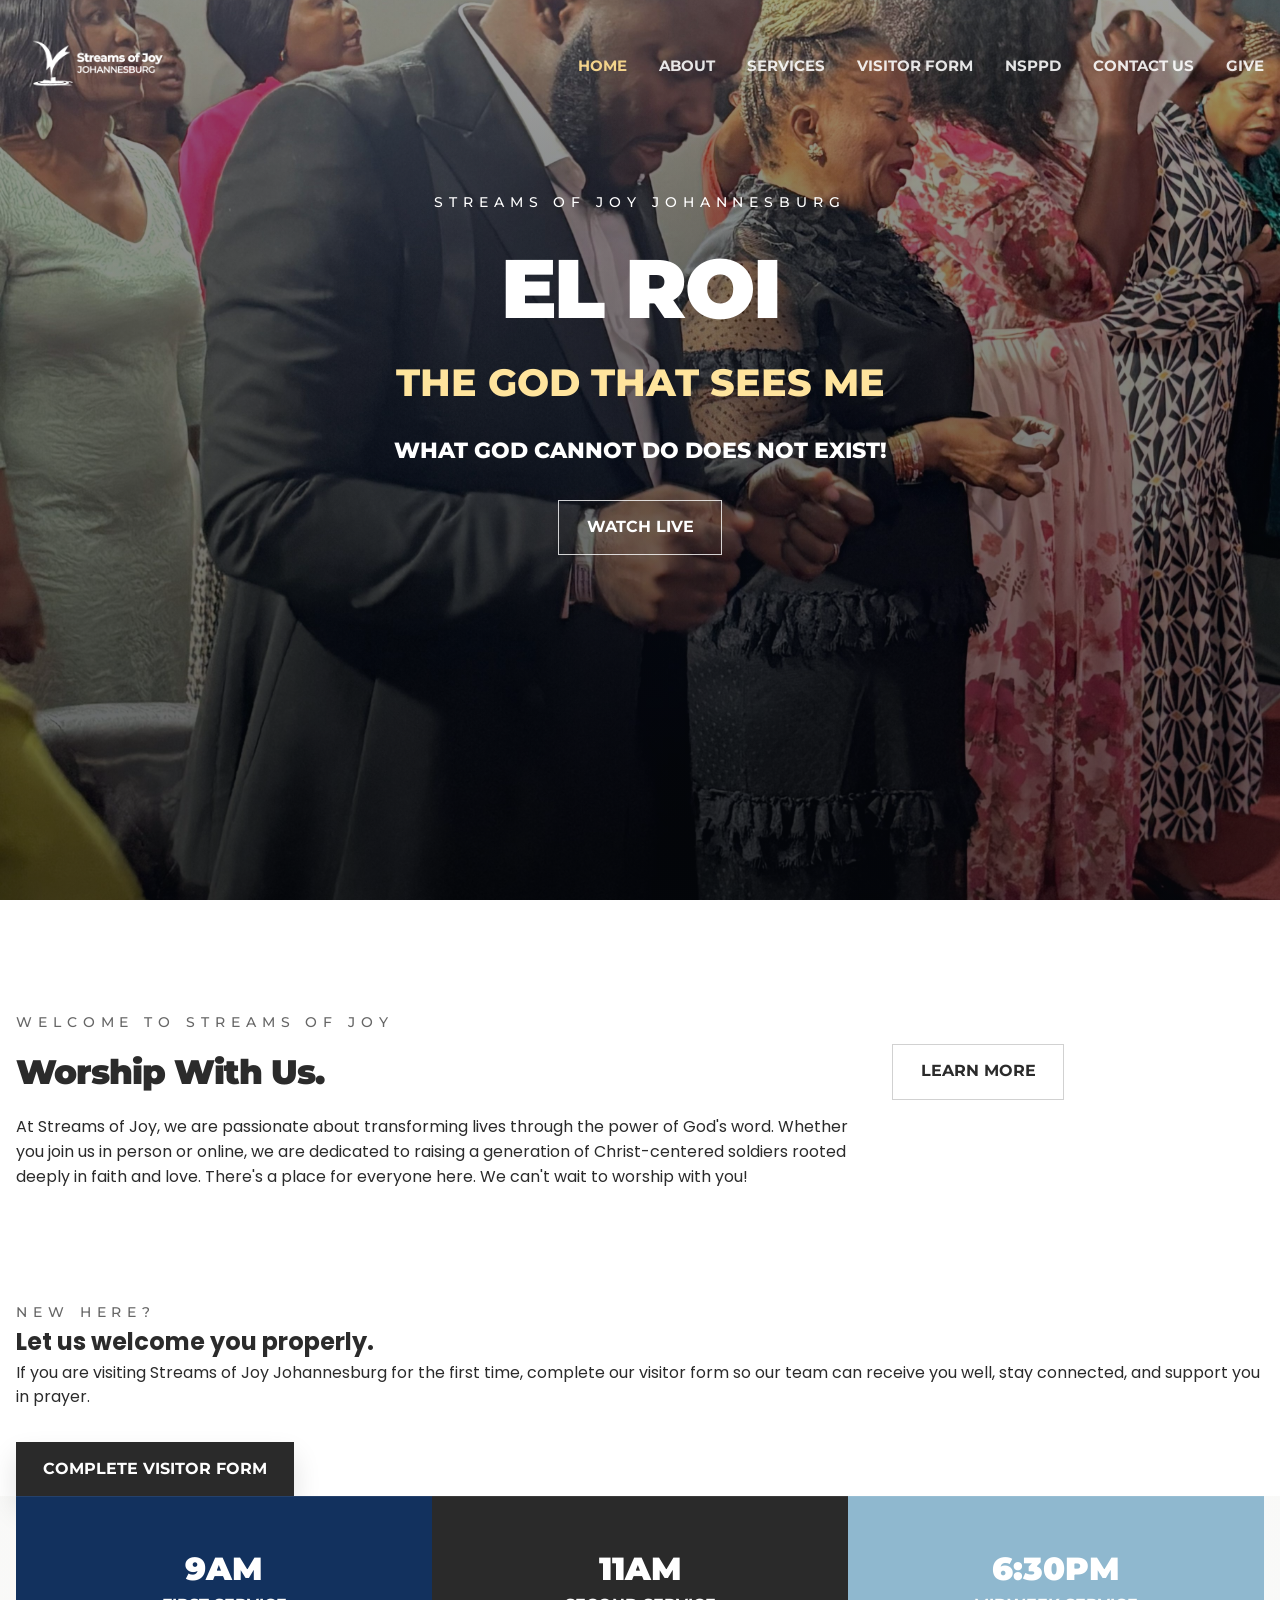
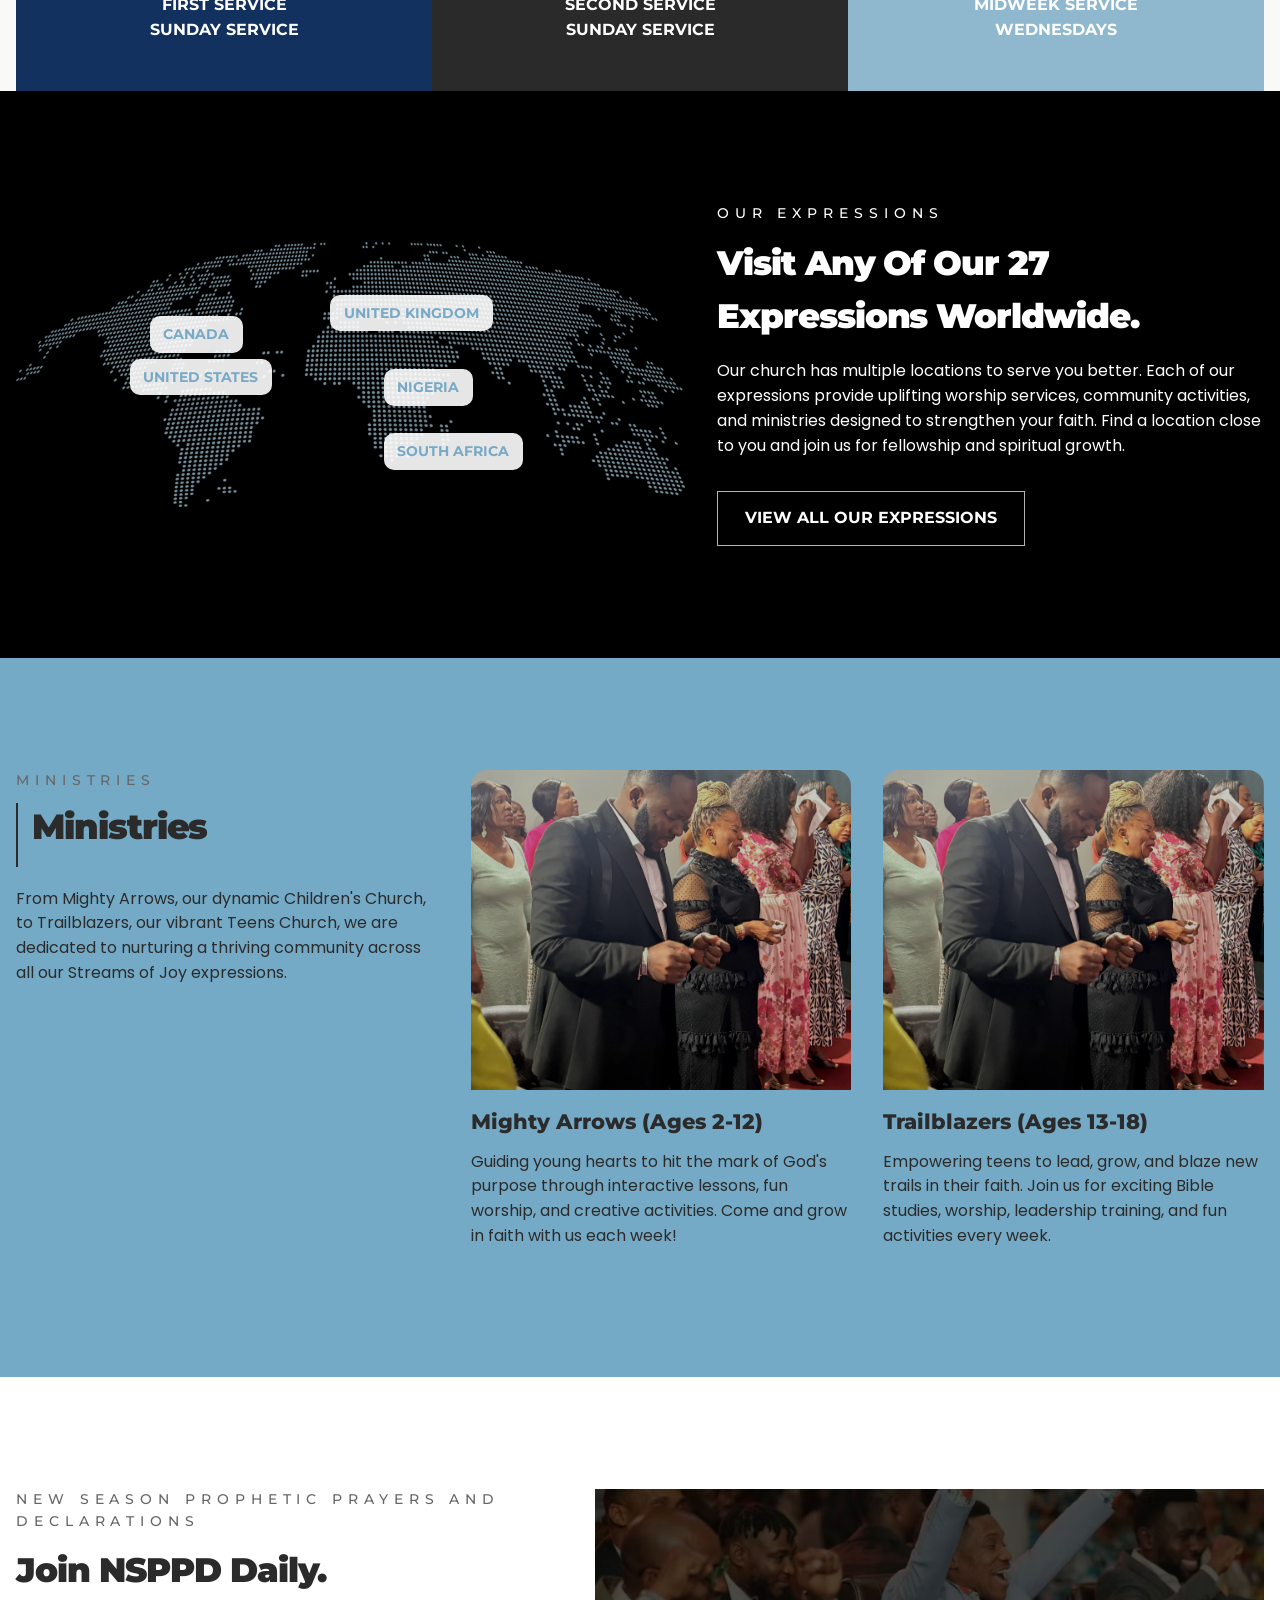
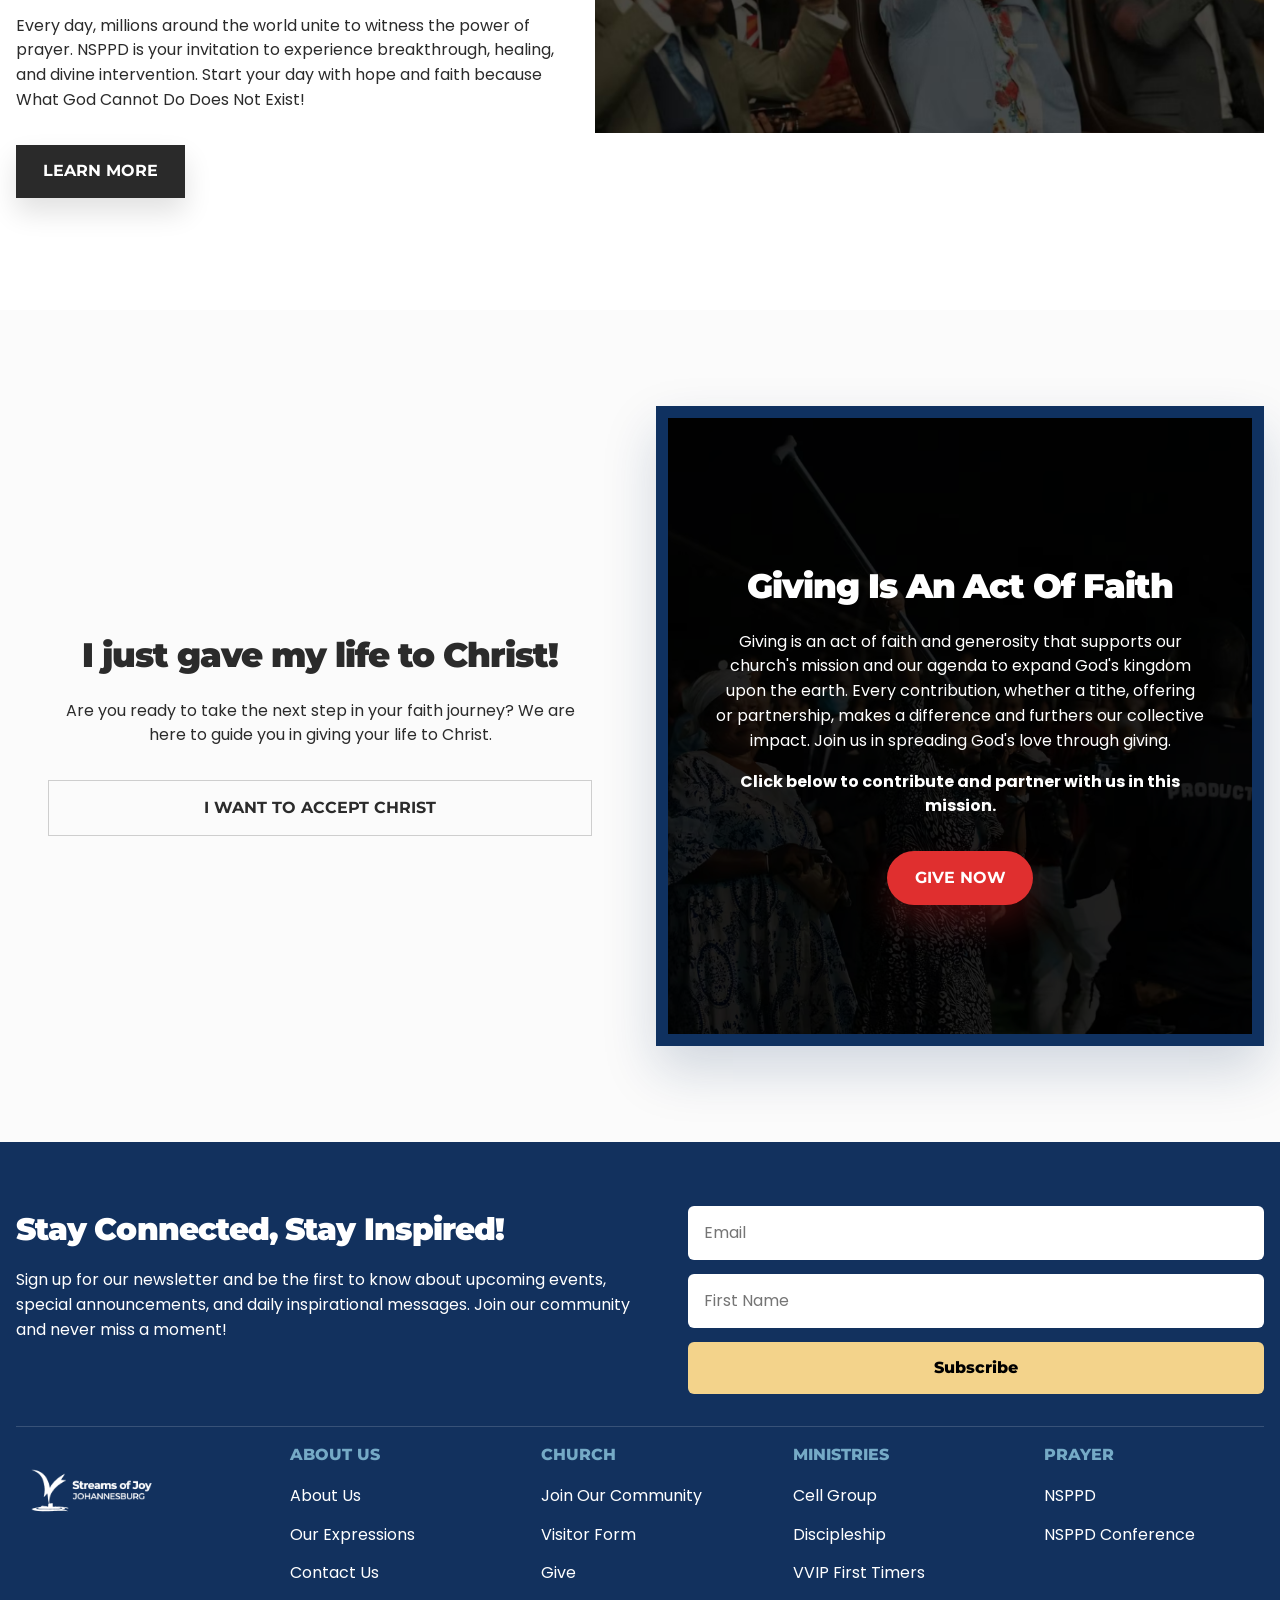
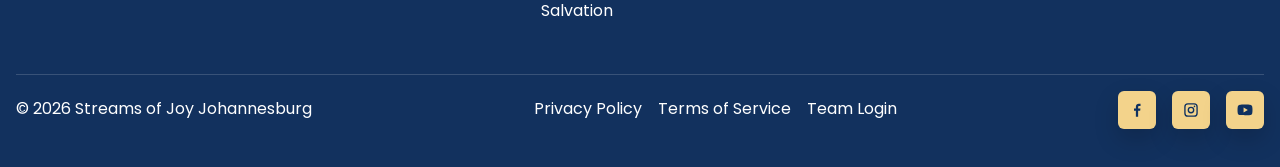
<file: index.html>
<!DOCTYPE html>
<html lang="en">
<head>
  <meta charset="UTF-8">
  <meta name="viewport" content="width=device-width, initial-scale=1.0">
  <title>Streams of Joy Johannesburg | Home</title>
  <link rel="preconnect" href="https://fonts.googleapis.com">
  <link rel="preconnect" href="https://fonts.gstatic.com" crossorigin>
  <link href="https://fonts.googleapis.com/css2?family=Montserrat:wght@400;500;600;700;800;900&family=Poppins:wght@400;500;600;700&display=swap" rel="stylesheet">
  <link rel="stylesheet" href="styles/styles.css">
  <link rel="stylesheet" href="assets/brand/brand-loader.css">
  <script src="assets/brand/brand-loader.js" defer></script>
</head>
<body>
  <header class="site-header">
    <div class="header-inner">
      <a class="brand" href="index.html"><img src="images/SOJJ-Monochrome-Logo-White.png" alt="Streams of Joy Johannesburg logo"></a>
      <button class="menu-toggle" type="button" aria-expanded="false" aria-controls="site-nav"><span></span><span></span><span></span><span class="sr-only">Toggle navigation</span></button>
      <nav class="site-nav" id="site-nav">
        <a class="active" href="index.html">Home</a>
        <a href="about.html">About</a>
        <a href="services.html">Services</a>
        <a href="https://care.streamsofjoyjohannesburg.org/intake">Visitor Form</a>
        <a href="https://streamsofjoy.org/nsppd/" target="_blank" rel="noreferrer">NSPPD</a>
        <a href="contact.html">Contact Us</a>
        <a href="give.html">Give</a>
      </nav>
    </div>
  </header>

  <main>
    <section class="home-hero">
      <div class="hero-shade"></div>
      <div class="home-hero-content">
        <p class="hero-mini">Streams of Joy Johannesburg</p>
        <h1>EL ROI</h1>
        <h2>The God That Sees Me</h2>
        <p class="hero-statement">What God cannot do does not exist!</p>
        <a class="outline-button" href="https://www.youtube.com/@streamsofjoyjohannesburg" target="_blank" rel="noreferrer">Watch Live</a>
      </div>
    </section>

    <section class="white-section">
      <div class="container worship-row">
        <div class="worship-copy">
          <p class="section-kicker dark-kicker">Welcome to Streams of Joy</p>
          <h2>Worship With Us.</h2>
          <p>At Streams of Joy, we are passionate about transforming lives through the power of God's word. Whether you join us in person or online, we are dedicated to raising a generation of Christ-centered soldiers rooted deeply in faith and love. There's a place for everyone here. We can't wait to worship with you!</p>
        </div>
        <div class="worship-action">
          <a class="line-button dark-line-button" href="about.html">Learn More</a>
        </div>
      </div>
    </section>

    <section class="white-section first-timer-banner-section">
      <div class="container first-timer-banner">
        <div>
          <p class="section-kicker dark-kicker">New Here?</p>
          <h2>Let us welcome you properly.</h2>
          <p>If you are visiting Streams of Joy Johannesburg for the first time, complete our visitor form so our team can receive you well, stay connected, and support you in prayer.</p>
        </div>
        <div class="first-timer-banner-action">
          <a class="solid-dark-button" href="https://care.streamsofjoyjohannesburg.org/intake">Complete Visitor Form</a>
        </div>
      </div>
    </section>

    <section class="services-strip" id="services">
      <div class="container service-boxes">
        <article class="service-box service-box-dark"><h3>9AM</h3><p>First Service</p><span>Sunday Service</span></article>
        <article class="service-box service-box-mid"><h3>11AM</h3><p>Second Service</p><span>Sunday Service</span></article>
        <article class="service-box service-box-light"><h3>6:30PM</h3><p>Midweek Service</p><span>Wednesdays</span></article>
      </div>
    </section>

    <section class="expressions-section">
      <div class="container expressions-grid">
        <div class="expressions-map">
          <img src="images/world-map-1024x407.png" alt="World map">
          <a class="map-pill map-pill-canada" href="https://streamsofjoy.org/our-expressions/" target="_blank" rel="noreferrer">Canada</a>
          <a class="map-pill map-pill-usa" href="https://streamsofjoy.org/our-expressions/" target="_blank" rel="noreferrer">United States</a>
          <a class="map-pill map-pill-uk" href="https://streamsofjoy.org/our-expressions/" target="_blank" rel="noreferrer">United Kingdom</a>
          <a class="map-pill map-pill-nigeria" href="https://streamsofjoy.org/our-expressions/" target="_blank" rel="noreferrer">Nigeria</a>
          <a class="map-pill map-pill-sa" href="https://streamsofjoy.org/our-expressions/" target="_blank" rel="noreferrer">South Africa</a>
        </div>
        <div class="expressions-copy">
          <p class="section-kicker">Our Expressions</p>
          <h2>Visit Any Of Our 27 Expressions Worldwide.</h2>
          <p>Our church has multiple locations to serve you better. Each of our expressions provide uplifting worship services, community activities, and ministries designed to strengthen your faith. Find a location close to you and join us for fellowship and spiritual growth.</p>
          <a class="line-button" href="https://streamsofjoy.org/our-expressions/" target="_blank" rel="noreferrer">View All Our Expressions</a>
        </div>
      </div>
    </section>

    <section class="ministries-home">
      <div class="container ministries-home-grid">
        <div class="ministries-intro">
          <p class="section-kicker dark-kicker">Ministries</p>
          <h2>Ministries</h2>
          <p>From Mighty Arrows, our dynamic Children's Church, to Trailblazers, our vibrant Teens Church, we are dedicated to nurturing a thriving community across all our Streams of Joy expressions.</p>
        </div>
        <article class="ministry-tile"><div class="ministry-photo ministry-photo-one"></div><h3>Mighty Arrows (Ages 2-12)</h3><p>Guiding young hearts to hit the mark of God's purpose through interactive lessons, fun worship, and creative activities. Come and grow in faith with us each week!</p></article>
        <article class="ministry-tile"><div class="ministry-photo ministry-photo-two"></div><h3>Trailblazers (Ages 13-18)</h3><p>Empowering teens to lead, grow, and blaze new trails in their faith. Join us for exciting Bible studies, worship, leadership training, and fun activities every week.</p></article>
      </div>
    </section>

    <section class="white-section">
      <div class="container nsppd-grid">
        <div class="nsppd-copy">
          <p class="section-kicker dark-kicker">New Season Prophetic Prayers and Declarations</p>
          <h2>Join NSPPD Daily.</h2>
          <p>Every day, millions around the world unite to witness the power of prayer. NSPPD is your invitation to experience breakthrough, healing, and divine intervention. Start your day with hope and faith because What God Cannot Do Does Not Exist!</p>
          <a class="solid-dark-button" href="https://streamsofjoy.org/nsppd/" target="_blank" rel="noreferrer">Learn More</a>
        </div>
        <div class="nsppd-visual"><img src="images/psj.png" alt="NSPPD visual"></div>
      </div>
    </section>

    <section class="dual-callout-section">
      <div class="container dual-callout-grid">
        <article class="dual-callout-left"><h2>I just gave my life to Christ!</h2><p>Are you ready to take the next step in your faith journey? We are here to guide you in giving your life to Christ.</p><a class="outline-button dark-outline-button" href="salvation.html">I Want To Accept Christ</a></article>
        <article class="dual-callout-right" id="give"><div class="dual-callout-overlay"></div><div class="dual-callout-content"><h2>Giving Is An Act Of Faith</h2><p>Giving is an act of faith and generosity that supports our church's mission and our agenda to expand God's kingdom upon the earth. Every contribution, whether a tithe, offering or partnership, makes a difference and furthers our collective impact. Join us in spreading God's love through giving.</p><p class="bold-line">Click below to contribute and partner with us in this mission.</p><a class="give-button" href="give.html">Give Now</a></div></article>
      </div>
    </section>
  </main>

  <footer class="site-footer">
    <div class="container footer-top">
      <div class="footer-copy">
        <h2>Stay Connected, Stay Inspired!</h2>
        <p>Sign up for our newsletter and be the first to know about upcoming events, special announcements, and daily inspirational messages. Join our community and never miss a moment!</p>
      </div>
      <form class="footer-form" action="https://formsubmit.co/sojjforms@yahoo.com" method="POST">
        <input type="hidden" name="_subject" value="SOJJ Newsletter Subscription">
        <input type="hidden" name="_captcha" value="false">
        <input type="email" name="email" placeholder="Email" required>
        <input type="text" name="first_name" placeholder="First Name" required>
        <button type="submit">Subscribe</button>
      </form>
    </div>
    <div class="container footer-divider"></div>
    <div class="container footer-columns">
      <div class="footer-column">
        <div class="footer-brand-row">
          <img src="images/SOJJ-Monochrome-Logo-White.png" alt="Streams of Joy Johannesburg logo" data-admin-trigger>
        </div>
      </div>
      <div class="footer-column">
        <h3>About Us</h3>
        <a href="about.html">About Us</a>
        <a href="https://streamsofjoy.org/our-expressions/" target="_blank" rel="noreferrer">Our Expressions</a>
        <a href="contact.html">Contact Us</a>
      </div>
      <div class="footer-column">
        <h3>Church</h3>
        <a href="join-community.html">Join Our Community</a>
        <a href="https://care.streamsofjoyjohannesburg.org/intake">Visitor Form</a>
        <a href="give.html">Give</a>
        <a href="salvation.html">Salvation</a>
      </div>
      <div class="footer-column">
        <h3>Ministries</h3>
        <a href="join-community.html#cell-group">Cell Group</a>
        <a href="join-community.html#discipleship">Discipleship</a>
        <a href="join-community.html#vvip">VVIP First Timers</a>
      </div>
      <div class="footer-column">
        <h3>Prayer</h3>
        <a href="https://streamsofjoy.org/nsppd/" target="_blank" rel="noreferrer">NSPPD</a>
        <a href="https://streamsofjoy.org/nsppd-prayer-conference/" target="_blank" rel="noreferrer">NSPPD Conference</a>
      </div>
    </div>
    <div class="container footer-bottom">
      <p>&copy; <span id="year"></span> Streams of Joy Johannesburg</p>
      <div class="footer-meta-links">
        <a href="privacy-policy.html">Privacy Policy</a>
        <a href="terms-of-service.html">Terms of Service</a>
        <a href="https://care.streamsofjoyjohannesburg.org/login">Team Login</a>
      </div>
      <div class="footer-socials">
        <a class="footer-social-icon" href="https://www.facebook.com/Streamsofjoyjohannesburg/" target="_blank" rel="noreferrer" aria-label="Facebook"><svg viewBox="0 0 24 24" aria-hidden="true"><path d="M13.5 21v-8h2.7l.4-3h-3.1V8.1c0-.9.3-1.6 1.7-1.6h1.5V3.8c-.3 0-1.2-.1-2.3-.1-2.3 0-3.9 1.4-3.9 4v2.3H8v3h2.5v8h3Z"/></svg></a>
        <a class="footer-social-icon" href="https://instagram.com/streamsofjoyjohannesburg/" target="_blank" rel="noreferrer" aria-label="Instagram"><svg viewBox="0 0 24 24" aria-hidden="true"><path d="M7.8 3h8.4A4.8 4.8 0 0 1 21 7.8v8.4a4.8 4.8 0 0 1-4.8 4.8H7.8A4.8 4.8 0 0 1 3 16.2V7.8A4.8 4.8 0 0 1 7.8 3Zm0 1.8A3 3 0 0 0 4.8 7.8v8.4a3 3 0 0 0 3 3h8.4a3 3 0 0 0 3-3V7.8a3 3 0 0 0-3-3H7.8Zm8.85 1.35a1.05 1.05 0 1 1 0 2.1 1.05 1.05 0 0 1 0-2.1ZM12 7.5A4.5 4.5 0 1 1 7.5 12 4.5 4.5 0 0 1 12 7.5Zm0 1.8A2.7 2.7 0 1 0 14.7 12 2.7 2.7 0 0 0 12 9.3Z"/></svg></a>
        <a class="footer-social-icon" href="https://www.youtube.com/@streamsofjoyjohannesburg" target="_blank" rel="noreferrer" aria-label="YouTube"><svg viewBox="0 0 24 24" aria-hidden="true"><path d="M21.6 7.2a2.8 2.8 0 0 0-2-2C17.8 4.7 12 4.7 12 4.7s-5.8 0-7.6.5a2.8 2.8 0 0 0-2 2A29.3 29.3 0 0 0 2 12a29.3 29.3 0 0 0 .4 4.8 2.8 2.8 0 0 0 2 2c1.8.5 7.6.5 7.6.5s5.8 0 7.6-.5a2.8 2.8 0 0 0 2-2A29.3 29.3 0 0 0 22 12a29.3 29.3 0 0 0-.4-4.8ZM10.1 15.3V8.7l5.7 3.3-5.7 3.3Z"/></svg></a>
      </div>
    </div>
  </footer>

  <script src="script.js"></script>
</body>
</html>
</file>
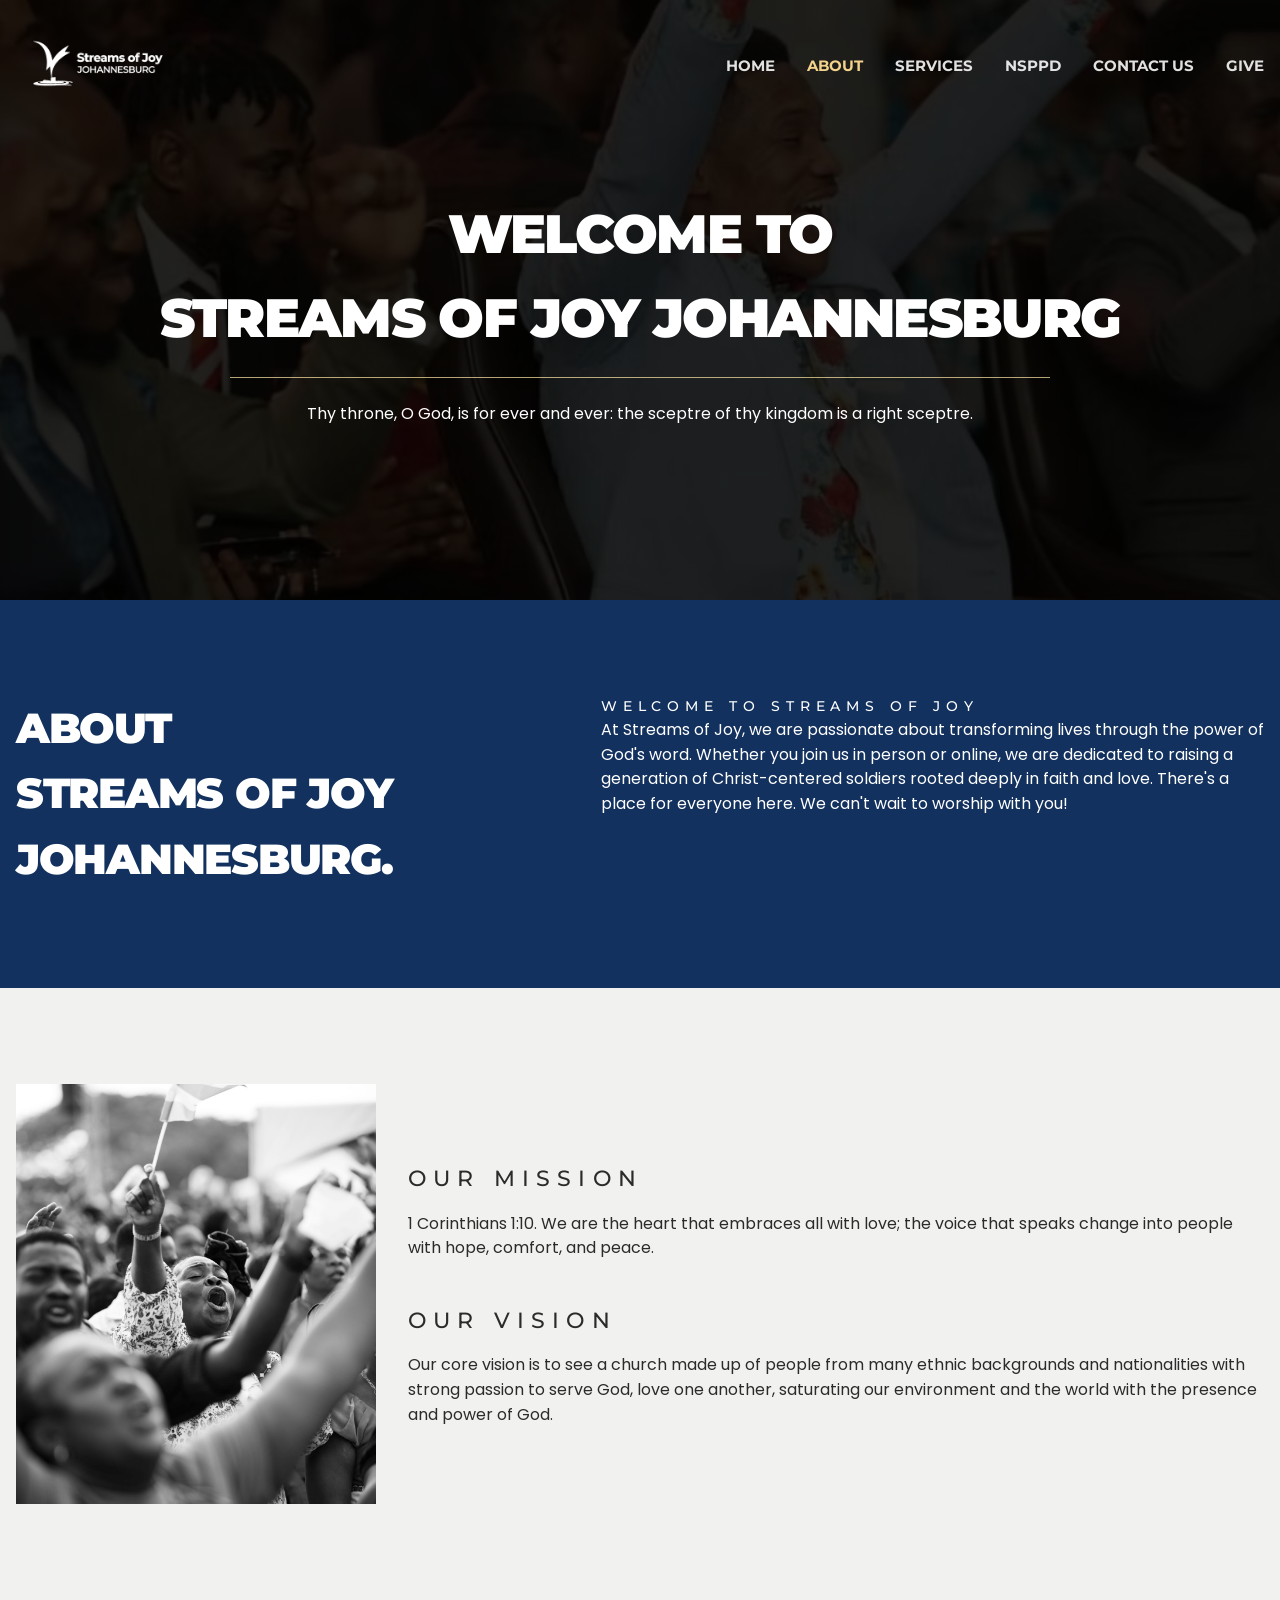
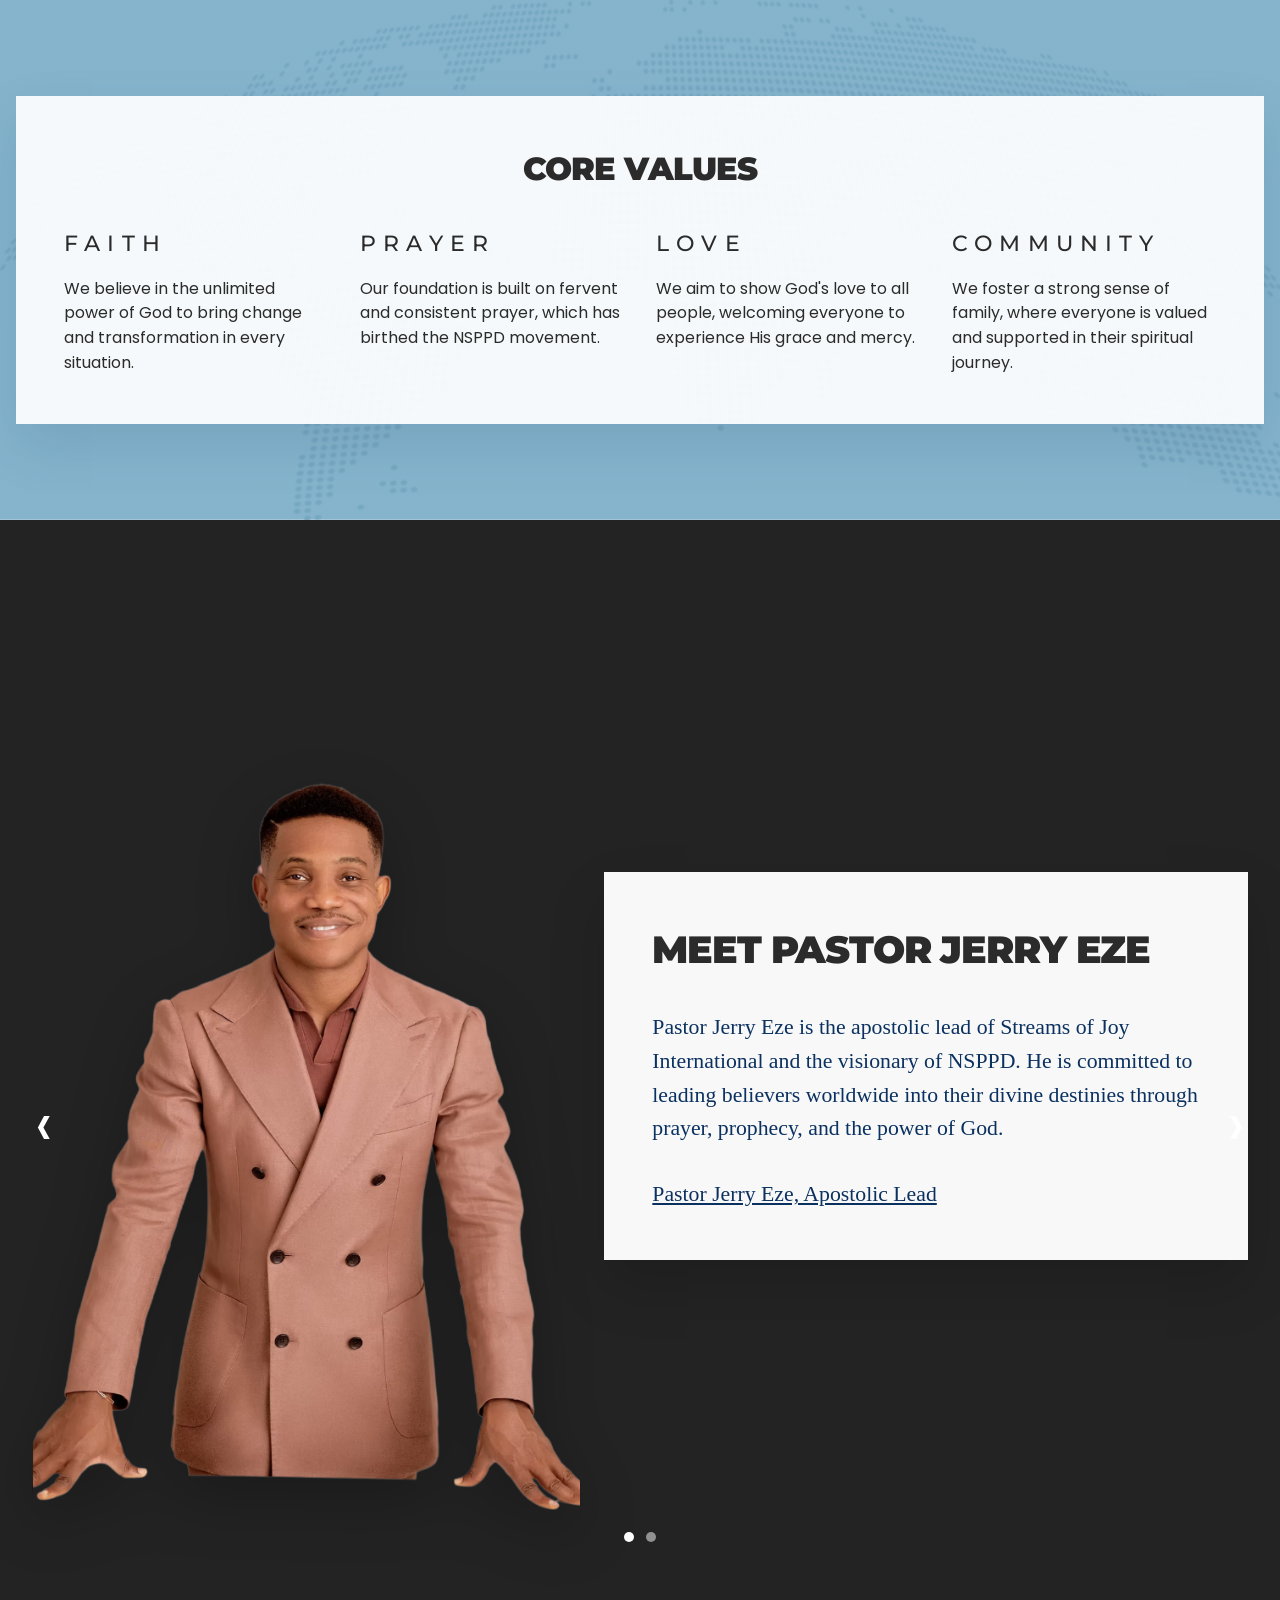
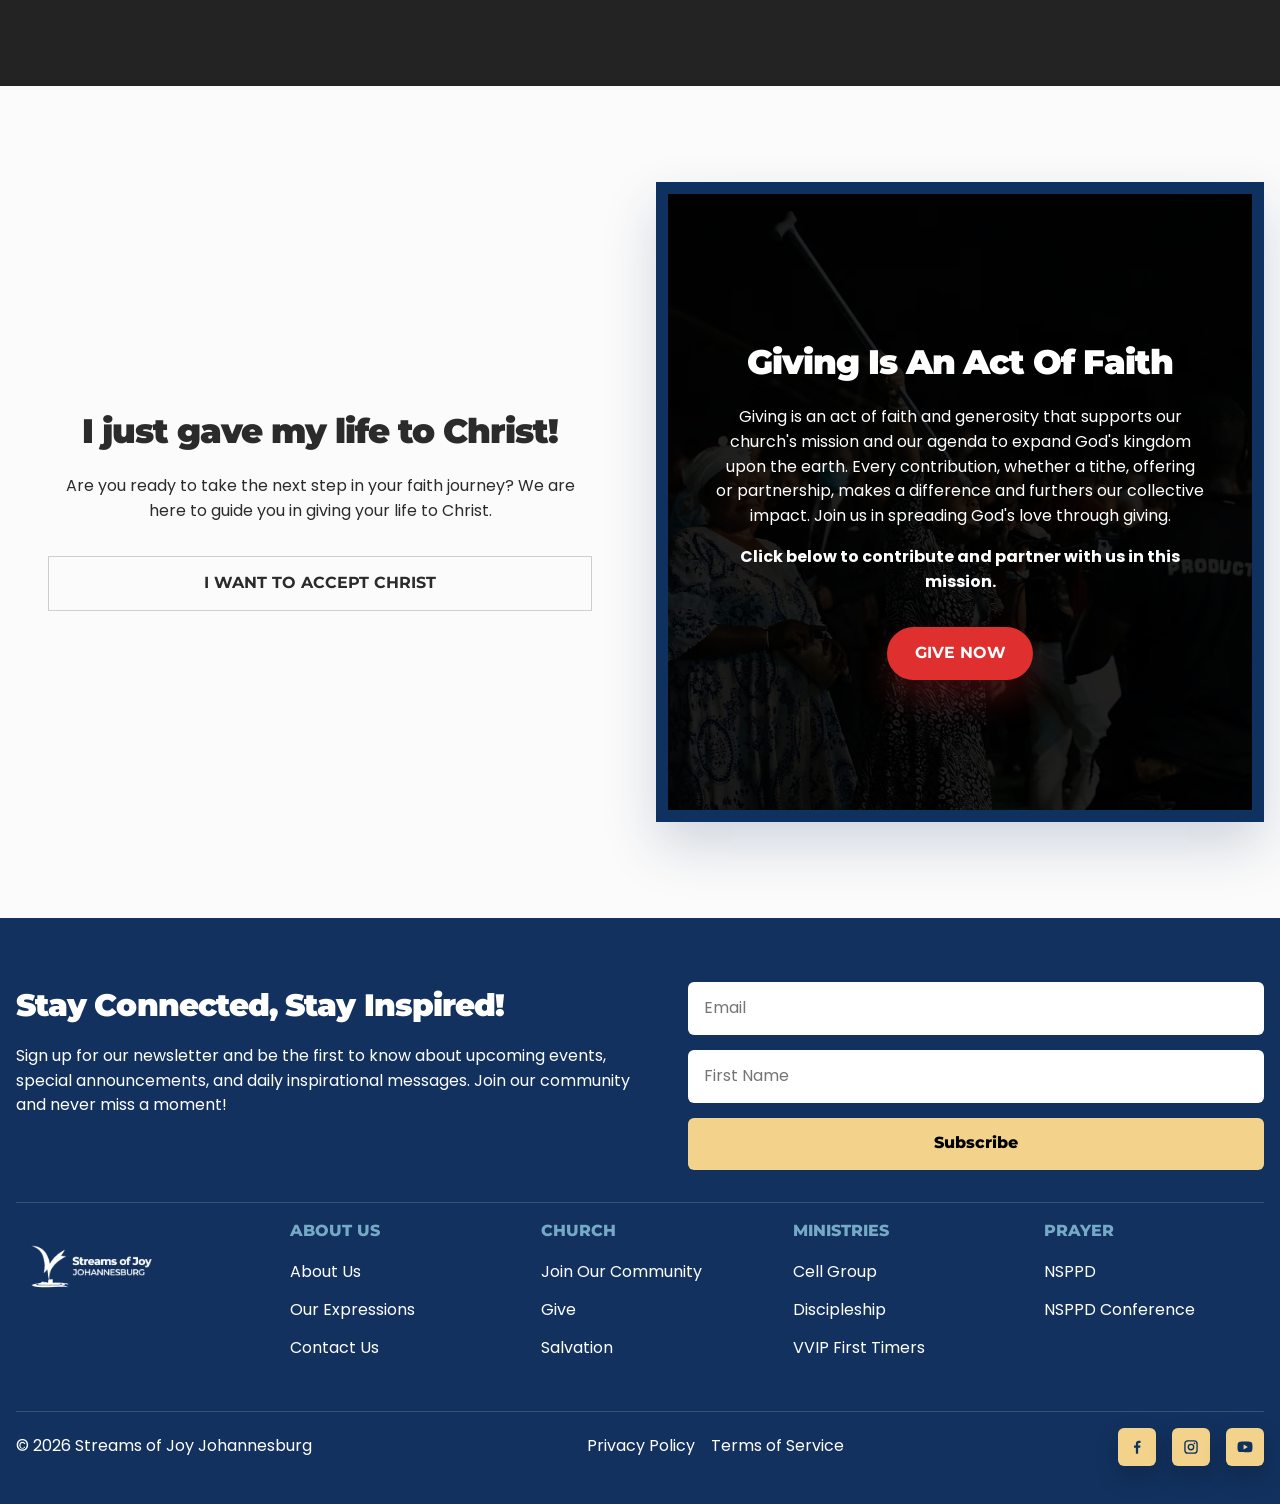
<file: about.html>
<!DOCTYPE html>
<html lang="en">
<head>
  <meta charset="UTF-8">
  <meta name="viewport" content="width=device-width, initial-scale=1.0">
  <title>Streams of Joy Johannesburg | About</title>
  <link rel="preconnect" href="https://fonts.googleapis.com">
  <link rel="preconnect" href="https://fonts.gstatic.com" crossorigin>
  <link href="https://fonts.googleapis.com/css2?family=Montserrat:wght@400;500;600;700;800;900&family=Poppins:wght@400;500;600;700&display=swap" rel="stylesheet">
  <link rel="stylesheet" href="styles/styles.css">
  <link rel="stylesheet" href="assets/brand/brand-loader.css">
  <script src="assets/brand/brand-loader.js" defer></script>
</head>
<body>
  <header class="site-header">
    <div class="header-inner">
      <a class="brand" href="index.html"><img src="images/SOJJ-Monochrome-Logo-White.png" alt="Streams of Joy Johannesburg logo"></a>
      <button class="menu-toggle" type="button" aria-expanded="false" aria-controls="site-nav"><span></span><span></span><span></span><span class="sr-only">Toggle navigation</span></button>
      <nav class="site-nav" id="site-nav">
        <a href="index.html">Home</a><a class="active" href="about.html">About</a><a href="services.html">Services</a><a href="https://streamsofjoy.org/nsppd/" target="_blank" rel="noreferrer">NSPPD</a><a href="contact.html">Contact Us</a><a href="give.html">Give</a>
      </nav>
    </div>
  </header>

  <main>
    <section class="inner-hero" style="background-image: linear-gradient(rgba(0,0,0,0.55), rgba(0,0,0,0.55)), url('images/psj.png');">
      <div class="inner-hero-content"><h1>Welcome To<br>Streams Of Joy Johannesburg</h1><div class="hero-rule"></div><p>Thy throne, O God, is for ever and ever: the sceptre of thy kingdom is a right sceptre.</p></div>
    </section>

    <section class="blue-intro-section">
      <div class="container blue-intro-grid">
        <div><h2>About<br>Streams Of Joy<br>Johannesburg.</h2></div>
        <div><p class="section-kicker">Welcome to Streams of Joy</p><p>At Streams of Joy, we are passionate about transforming lives through the power of God's word. Whether you join us in person or online, we are dedicated to raising a generation of Christ-centered soldiers rooted deeply in faith and love. There's a place for everyone here. We can't wait to worship with you!</p></div>
      </div>
    </section>

    <section class="mission-section">
      <div class="container mission-grid">
        <div class="mission-image"><img src="images/mission-vision.jpg" alt="Mission and vision"></div>
        <div class="mission-copy">
          <h3>Our Mission</h3>
          <p>1 Corinthians 1:10. We are the heart that embraces all with love; the voice that speaks change into people with hope, comfort, and peace.</p>
          <h3>Our Vision</h3>
          <p>Our core vision is to see a church made up of people from many ethnic backgrounds and nationalities with strong passion to serve God, love one another, saturating our environment and the world with the presence and power of God.</p>
        </div>
      </div>
    </section>

    <section class="values-section" style="background-image: linear-gradient(rgba(117,170,198,0.88), rgba(117,170,198,0.88)), url('images/world-map-1024x407.png');">
      <div class="container values-panel">
        <h2>Core Values</h2>
        <div class="values-grid">
          <article><h3>Faith</h3><p>We believe in the unlimited power of God to bring change and transformation in every situation.</p></article>
          <article><h3>Prayer</h3><p>Our foundation is built on fervent and consistent prayer, which has birthed the NSPPD movement.</p></article>
          <article><h3>Love</h3><p>We aim to show God's love to all people, welcoming everyone to experience His grace and mercy.</p></article>
          <article><h3>Community</h3><p>We foster a strong sense of family, where everyone is valued and supported in their spiritual journey.</p></article>
        </div>
      </div>
    </section>

    <section class="leadership-showcase">
      <div class="leadership-slider" data-leadership-slider>
        <button class="slider-arrow slider-arrow-left" type="button" aria-label="Previous leader" data-slider-prev>&lsaquo;</button>
        <div class="leader-stage">
          <article class="leader-slide is-active" data-slide>
            <div class="leader-photo leader-photo-jerry"></div>
            <div class="leader-copy-card"><h2>Meet Pastor Jerry Eze</h2><p>Pastor Jerry Eze is the apostolic lead of Streams of Joy International and the visionary of NSPPD. He is committed to leading believers worldwide into their divine destinies through prayer, prophecy, and the power of God.</p><a href="https://jerryeze.com" target="_blank" rel="noreferrer">Pastor Jerry Eze, Apostolic Lead</a></div>
          </article>
          <article class="leader-slide" data-slide>
            <div class="leader-photo leader-photo-aloy"><div class="aloy-note">I will add Pastor Aloy's picture once Pastor has sent it.</div></div>
            <div class="leader-copy-card"><h2>Meet Pastor Aloy</h2><p>I will add Pastor Aloy's official picture and full profile here once Pastor has sent it.</p><p class="leader-role">Resident Pastor, Streams of Joy Johannesburg</p></div>
          </article>
        </div>
        <button class="slider-arrow slider-arrow-right" type="button" aria-label="Next leader" data-slider-next>&rsaquo;</button>
        <div class="slider-dots"><button class="slider-dot is-active" type="button" data-slide-dot="0"></button><button class="slider-dot" type="button" data-slide-dot="1"></button></div>
      </div>
    </section>

    <section class="dual-callout-section">
      <div class="container dual-callout-grid">
        <article class="dual-callout-left"><h2>I just gave my life to Christ!</h2><p>Are you ready to take the next step in your faith journey? We are here to guide you in giving your life to Christ.</p><a class="outline-button dark-outline-button" href="salvation.html">I Want To Accept Christ</a></article>
        <article class="dual-callout-right"><div class="dual-callout-overlay"></div><div class="dual-callout-content"><h2>Giving Is An Act Of Faith</h2><p>Giving is an act of faith and generosity that supports our church's mission and our agenda to expand God's kingdom upon the earth. Every contribution, whether a tithe, offering or partnership, makes a difference and furthers our collective impact. Join us in spreading God's love through giving.</p><p class="bold-line">Click below to contribute and partner with us in this mission.</p><a class="give-button" href="give.html">Give Now</a></div></article>
      </div>
    </section>
  </main>

  <footer class="site-footer">
    <div class="container footer-top">
      <div class="footer-copy">
        <h2>Stay Connected, Stay Inspired!</h2>
        <p>Sign up for our newsletter and be the first to know about upcoming events, special announcements, and daily inspirational messages. Join our community and never miss a moment!</p>
      </div>
      <form class="footer-form" action="https://formsubmit.co/sojjforms@yahoo.com" method="POST">
        <input type="hidden" name="_subject" value="SOJJ Newsletter Subscription">
        <input type="hidden" name="_captcha" value="false">
        <input type="email" name="email" placeholder="Email" required>
        <input type="text" name="first_name" placeholder="First Name" required>
        <button type="submit">Subscribe</button>
      </form>
    </div>
    <div class="container footer-divider"></div>
    <div class="container footer-columns">
      <div class="footer-column"><div class="footer-brand-row"><img src="images/SOJJ-Monochrome-Logo-White.png" alt="Streams of Joy Johannesburg logo" data-admin-trigger></div></div>
      <div class="footer-column"><h3>About Us</h3><a href="about.html">About Us</a><a href="https://streamsofjoy.org/our-expressions/" target="_blank" rel="noreferrer">Our Expressions</a><a href="contact.html">Contact Us</a></div>
      <div class="footer-column"><h3>Church</h3><a href="join-community.html">Join Our Community</a><a href="give.html">Give</a><a href="salvation.html">Salvation</a></div>
      <div class="footer-column"><h3>Ministries</h3><a href="join-community.html#cell-group">Cell Group</a><a href="join-community.html#discipleship">Discipleship</a><a href="join-community.html#vvip">VVIP First Timers</a></div>
      <div class="footer-column"><h3>Prayer</h3><a href="https://streamsofjoy.org/nsppd/" target="_blank" rel="noreferrer">NSPPD</a><a href="https://streamsofjoy.org/nsppd-prayer-conference/" target="_blank" rel="noreferrer">NSPPD Conference</a></div>
    </div>
    <div class="container footer-bottom">
      <p>&copy; <span id="year"></span> Streams of Joy Johannesburg</p>
      <div class="footer-meta-links"><a href="privacy-policy.html">Privacy Policy</a><a href="terms-of-service.html">Terms of Service</a></div>
      <div class="footer-socials"><a class="footer-social-icon" href="https://www.facebook.com/Streamsofjoyjohannesburg/" target="_blank" rel="noreferrer" aria-label="Facebook"><svg viewBox="0 0 24 24" aria-hidden="true"><path d="M13.5 21v-8h2.7l.4-3h-3.1V8.1c0-.9.3-1.6 1.7-1.6h1.5V3.8c-.3 0-1.2-.1-2.3-.1-2.3 0-3.9 1.4-3.9 4v2.3H8v3h2.5v8h3Z"/></svg></a><a class="footer-social-icon" href="https://instagram.com/streamsofjoyjohannesburg/" target="_blank" rel="noreferrer" aria-label="Instagram"><svg viewBox="0 0 24 24" aria-hidden="true"><path d="M7.8 3h8.4A4.8 4.8 0 0 1 21 7.8v8.4a4.8 4.8 0 0 1-4.8 4.8H7.8A4.8 4.8 0 0 1 3 16.2V7.8A4.8 4.8 0 0 1 7.8 3Zm0 1.8A3 3 0 0 0 4.8 7.8v8.4a3 3 0 0 0 3 3h8.4a3 3 0 0 0 3-3V7.8a3 3 0 0 0-3-3H7.8Zm8.85 1.35a1.05 1.05 0 1 1 0 2.1 1.05 1.05 0 0 1 0-2.1ZM12 7.5A4.5 4.5 0 1 1 7.5 12 4.5 4.5 0 0 1 12 7.5Zm0 1.8A2.7 2.7 0 1 0 14.7 12 2.7 2.7 0 0 0 12 9.3Z"/></svg></a><a class="footer-social-icon" href="https://www.youtube.com/@streamsofjoyjohannesburg" target="_blank" rel="noreferrer" aria-label="YouTube"><svg viewBox="0 0 24 24" aria-hidden="true"><path d="M21.6 7.2a2.8 2.8 0 0 0-2-2C17.8 4.7 12 4.7 12 4.7s-5.8 0-7.6.5a2.8 2.8 0 0 0-2 2A29.3 29.3 0 0 0 2 12a29.3 29.3 0 0 0 .4 4.8 2.8 2.8 0 0 0 2 2c1.8.5 7.6.5 7.6.5s5.8 0 7.6-.5a2.8 2.8 0 0 0 2-2A29.3 29.3 0 0 0 22 12a29.3 29.3 0 0 0-.4-4.8ZM10.1 15.3V8.7l5.7 3.3-5.7 3.3Z"/></svg></a></div>
    </div>
  </footer>
  <script src="script.js"></script>
</body>
</html>
</file>
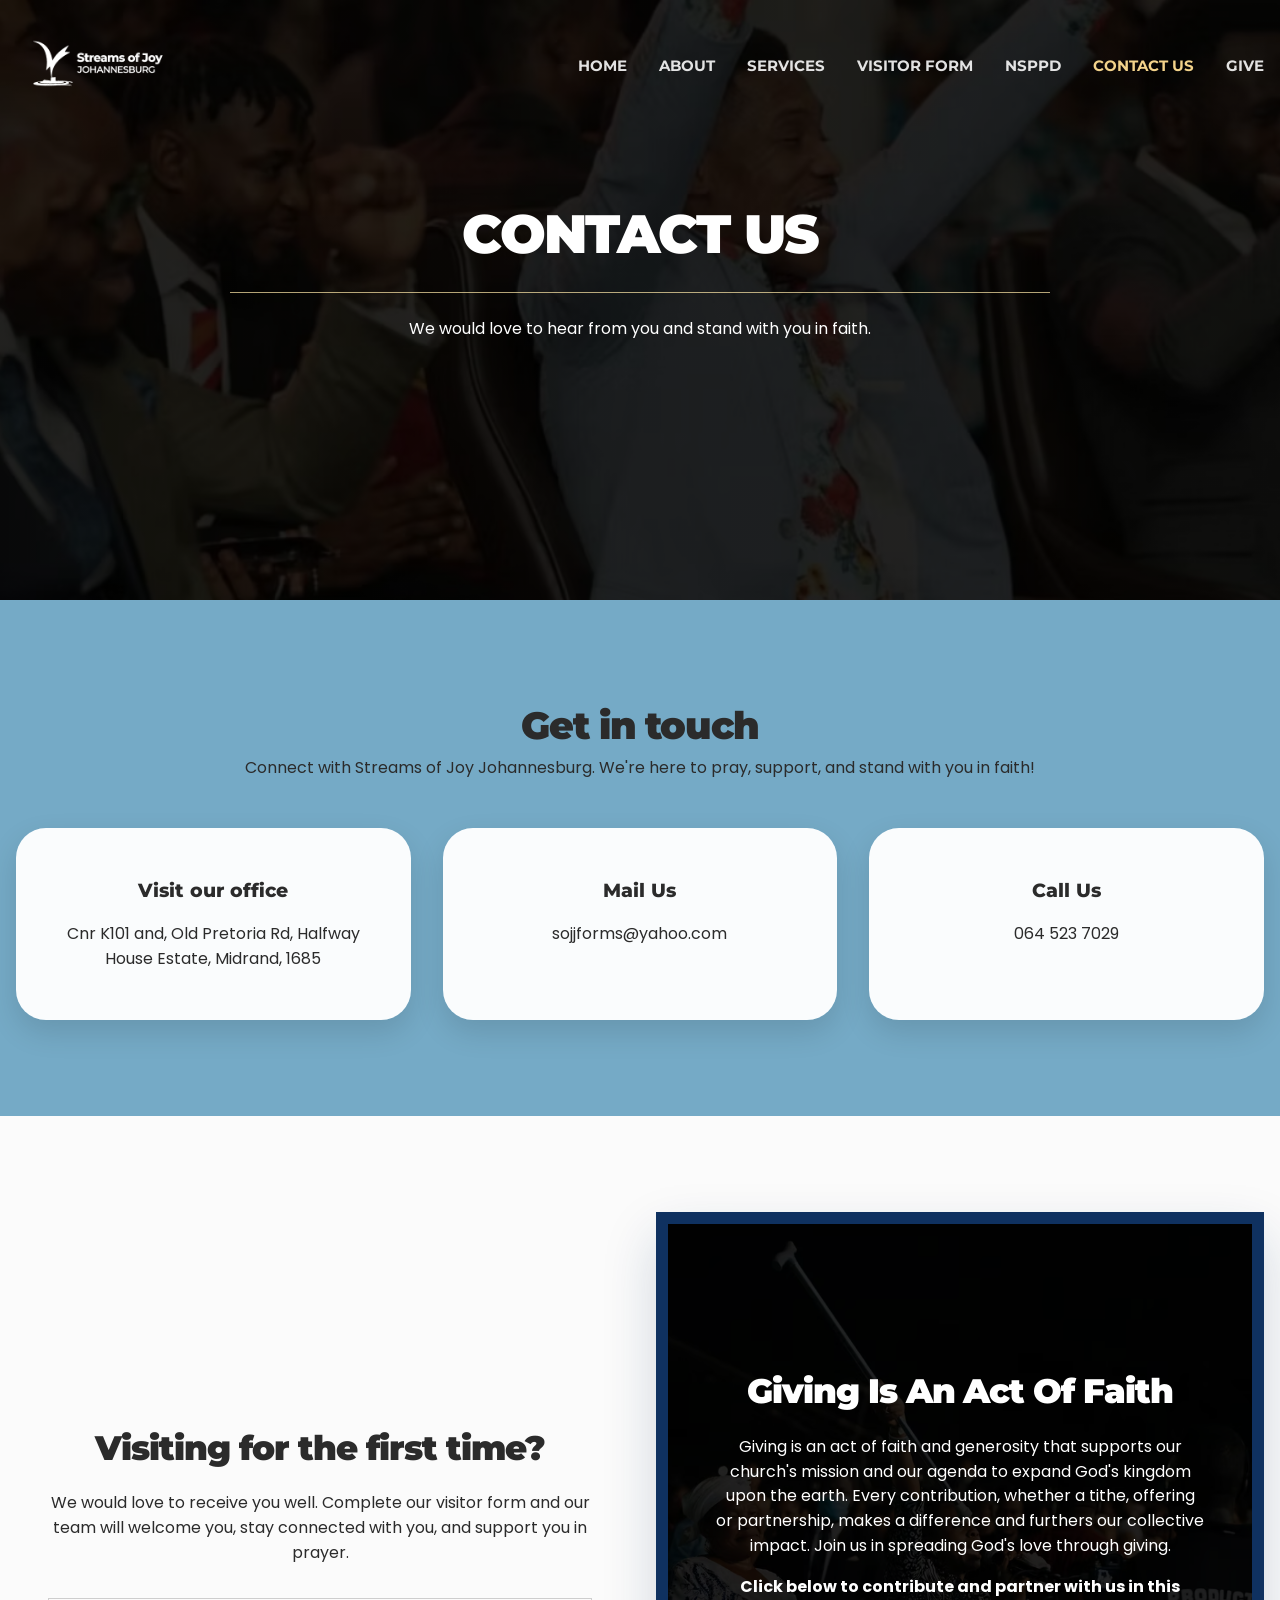
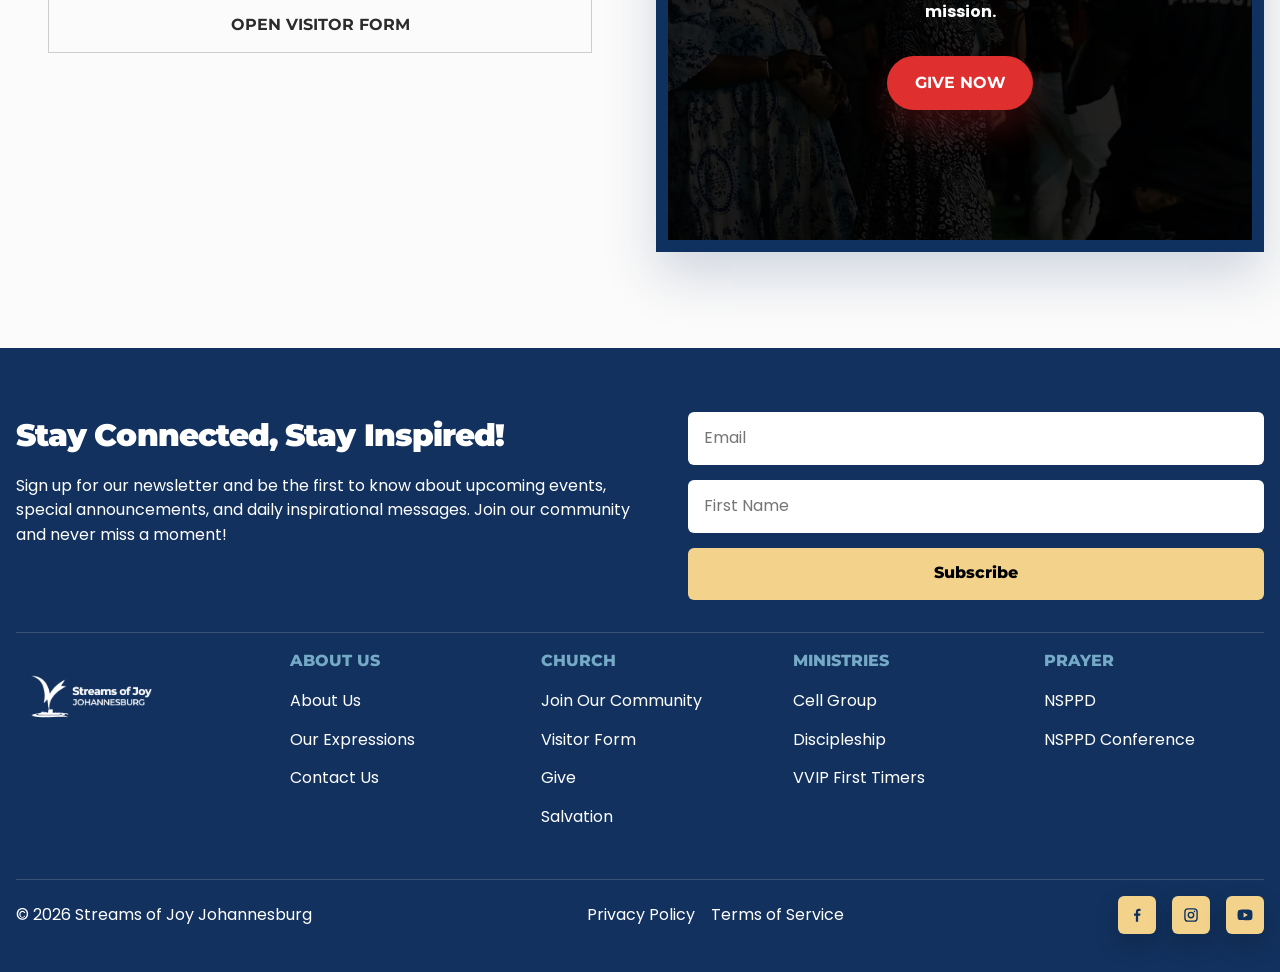
<file: contact.html>
<!DOCTYPE html>
<html lang="en">
<head>
  <meta charset="UTF-8">
  <meta name="viewport" content="width=device-width, initial-scale=1.0">
  <title>Streams of Joy Johannesburg | Contact Us</title>
  <link rel="preconnect" href="https://fonts.googleapis.com">
  <link rel="preconnect" href="https://fonts.gstatic.com" crossorigin>
  <link href="https://fonts.googleapis.com/css2?family=Montserrat:wght@400;500;600;700;800;900&family=Poppins:wght@400;500;600;700&display=swap" rel="stylesheet">
  <link rel="stylesheet" href="styles/styles.css">
  <link rel="stylesheet" href="assets/brand/brand-loader.css">
  <script src="assets/brand/brand-loader.js" defer></script>
</head>
<body>
  <header class="site-header"><div class="header-inner"><a class="brand" href="index.html"><img src="images/SOJJ-Monochrome-Logo-White.png" alt="Streams of Joy Johannesburg logo"></a><button class="menu-toggle" type="button" aria-expanded="false" aria-controls="site-nav"><span></span><span></span><span></span><span class="sr-only">Toggle navigation</span></button><nav class="site-nav" id="site-nav"><a href="index.html">Home</a><a href="about.html">About</a><a href="services.html">Services</a><a href="https://care.streamsofjoyjohannesburg.org/intake">Visitor Form</a><a href="https://streamsofjoy.org/nsppd/" target="_blank" rel="noreferrer">NSPPD</a><a class="active" href="contact.html">Contact Us</a><a href="give.html">Give</a></nav></div></header>
  <main>
    <section class="inner-hero" style="background-image: linear-gradient(rgba(0,0,0,0.55), rgba(0,0,0,0.55)), url('images/psj.png');"><div class="inner-hero-content"><h1>Contact Us</h1><div class="hero-rule"></div><p>We would love to hear from you and stand with you in faith.</p></div></section>
    <section class="contact-section"><div class="container contact-heading"><h2>Get in touch</h2><p>Connect with Streams of Joy Johannesburg. We're here to pray, support, and stand with you in faith!</p></div><div class="container contact-cards"><article class="contact-card"><h3>Visit our office</h3><p>Cnr K101 and, Old Pretoria Rd, Halfway House Estate, Midrand, 1685</p></article><article class="contact-card"><h3>Mail Us</h3><p>sojjforms@yahoo.com</p></article><article class="contact-card"><h3>Call Us</h3><p>064 523 7029</p></article></div></section>
    <section class="dual-callout-section"><div class="container dual-callout-grid"><article class="dual-callout-left"><h2>Visiting for the first time?</h2><p>We would love to receive you well. Complete our visitor form and our team will welcome you, stay connected with you, and support you in prayer.</p><a class="outline-button dark-outline-button" href="https://care.streamsofjoyjohannesburg.org/intake">Open Visitor Form</a></article><article class="dual-callout-right"><div class="dual-callout-overlay"></div><div class="dual-callout-content"><h2>Giving Is An Act Of Faith</h2><p>Giving is an act of faith and generosity that supports our church's mission and our agenda to expand God's kingdom upon the earth. Every contribution, whether a tithe, offering or partnership, makes a difference and furthers our collective impact. Join us in spreading God's love through giving.</p><p class="bold-line">Click below to contribute and partner with us in this mission.</p><a class="give-button" href="give.html">Give Now</a></div></article></div></section>
  </main>
  <footer class="site-footer"><div class="container footer-top"><div class="footer-copy"><h2>Stay Connected, Stay Inspired!</h2><p>Sign up for our newsletter and be the first to know about upcoming events, special announcements, and daily inspirational messages. Join our community and never miss a moment!</p></div><form class="footer-form" action="https://formsubmit.co/sojjforms@yahoo.com" method="POST"><input type="hidden" name="_subject" value="SOJJ Newsletter Subscription"><input type="hidden" name="_captcha" value="false"><input type="email" name="email" placeholder="Email" required><input type="text" name="first_name" placeholder="First Name" required><button type="submit">Subscribe</button></form></div><div class="container footer-divider"></div><div class="container footer-columns"><div class="footer-column"><div class="footer-brand-row"><img src="images/SOJJ-Monochrome-Logo-White.png" alt="Streams of Joy Johannesburg logo" data-admin-trigger></div></div><div class="footer-column"><h3>About Us</h3><a href="about.html">About Us</a><a href="https://streamsofjoy.org/our-expressions/" target="_blank" rel="noreferrer">Our Expressions</a><a href="contact.html">Contact Us</a></div><div class="footer-column"><h3>Church</h3><a href="join-community.html">Join Our Community</a><a href="https://care.streamsofjoyjohannesburg.org/intake">Visitor Form</a><a href="give.html">Give</a><a href="salvation.html">Salvation</a></div><div class="footer-column"><h3>Ministries</h3><a href="join-community.html#cell-group">Cell Group</a><a href="join-community.html#discipleship">Discipleship</a><a href="join-community.html#vvip">VVIP First Timers</a></div><div class="footer-column"><h3>Prayer</h3><a href="https://streamsofjoy.org/nsppd/" target="_blank" rel="noreferrer">NSPPD</a><a href="https://streamsofjoy.org/nsppd-prayer-conference/" target="_blank" rel="noreferrer">NSPPD Conference</a></div></div><div class="container footer-bottom"><p>&copy; <span id="year"></span> Streams of Joy Johannesburg</p><div class="footer-meta-links"><a href="privacy-policy.html">Privacy Policy</a><a href="terms-of-service.html">Terms of Service</a></div><div class="footer-socials"><a class="footer-social-icon" href="https://www.facebook.com/Streamsofjoyjohannesburg/" target="_blank" rel="noreferrer" aria-label="Facebook"><svg viewBox="0 0 24 24" aria-hidden="true"><path d="M13.5 21v-8h2.7l.4-3h-3.1V8.1c0-.9.3-1.6 1.7-1.6h1.5V3.8c-.3 0-1.2-.1-2.3-.1-2.3 0-3.9 1.4-3.9 4v2.3H8v3h2.5v8h3Z"/></svg></a><a class="footer-social-icon" href="https://instagram.com/streamsofjoyjohannesburg/" target="_blank" rel="noreferrer" aria-label="Instagram"><svg viewBox="0 0 24 24" aria-hidden="true"><path d="M7.8 3h8.4A4.8 4.8 0 0 1 21 7.8v8.4a4.8 4.8 0 0 1-4.8 4.8H7.8A4.8 4.8 0 0 1 3 16.2V7.8A4.8 4.8 0 0 1 7.8 3Zm0 1.8A3 3 0 0 0 4.8 7.8v8.4a3 3 0 0 0 3 3h8.4a3 3 0 0 0 3-3V7.8a3 3 0 0 0-3-3H7.8Zm8.85 1.35a1.05 1.05 0 1 1 0 2.1 1.05 1.05 0 0 1 0-2.1ZM12 7.5A4.5 4.5 0 1 1 7.5 12 4.5 4.5 0 0 1 12 7.5Zm0 1.8A2.7 2.7 0 1 0 14.7 12 2.7 2.7 0 0 0 12 9.3Z"/></svg></a><a class="footer-social-icon" href="https://www.youtube.com/@streamsofjoyjohannesburg" target="_blank" rel="noreferrer" aria-label="YouTube"><svg viewBox="0 0 24 24" aria-hidden="true"><path d="M21.6 7.2a2.8 2.8 0 0 0-2-2C17.8 4.7 12 4.7 12 4.7s-5.8 0-7.6.5a2.8 2.8 0 0 0-2 2A29.3 29.3 0 0 0 2 12a29.3 29.3 0 0 0 .4 4.8 2.8 2.8 0 0 0 2 2c1.8.5 7.6.5 7.6.5s5.8 0 7.6-.5a2.8 2.8 0 0 0 2-2A29.3 29.3 0 0 0 22 12a29.3 29.3 0 0 0-.4-4.8ZM10.1 15.3V8.7l5.7 3.3-5.7 3.3Z"/></svg></a></div></div></footer>
  <script src="script.js"></script>
</body>
</html>
</file>
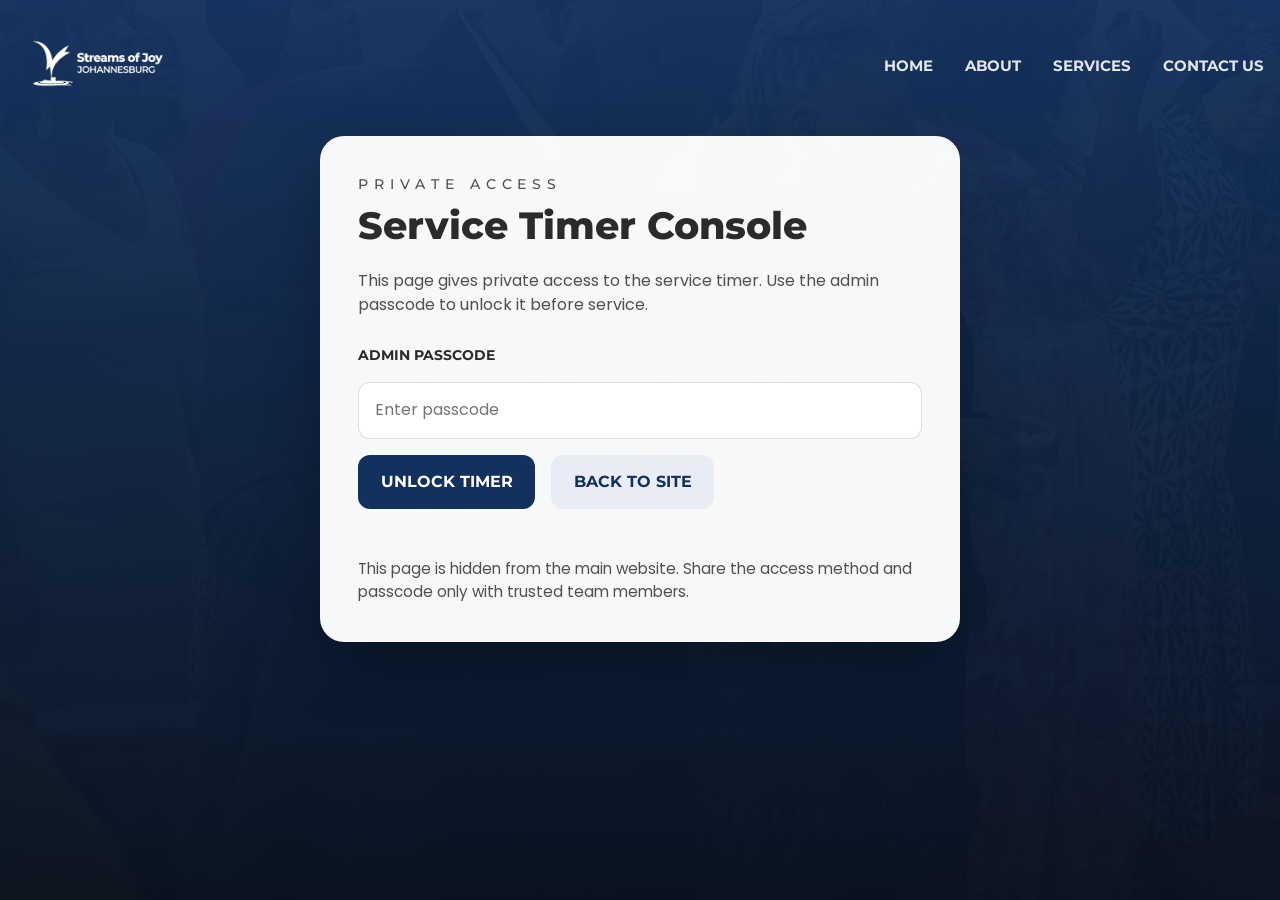
<file: elroi-console.html>
<!DOCTYPE html>
<html lang="en">
<head>
  <meta charset="UTF-8">
  <meta name="viewport" content="width=device-width, initial-scale=1.0">
  <title>Streams of Joy Johannesburg | Elroi Console</title>
  <link rel="preconnect" href="https://fonts.googleapis.com">
  <link rel="preconnect" href="https://fonts.gstatic.com" crossorigin>
  <link href="https://fonts.googleapis.com/css2?family=Montserrat:wght@400;500;600;700;800;900&family=Poppins:wght@400;500;600;700&display=swap" rel="stylesheet">
  <link rel="stylesheet" href="styles/styles.css">
  <link rel="stylesheet" href="assets/brand/brand-loader.css">
  <script src="assets/brand/brand-loader.js" defer></script>
</head>
<body data-admin-access>
  <header class="site-header is-scrolled">
    <div class="header-inner">
      <a class="brand" href="index.html"><img src="images/SOJJ-Monochrome-Logo-White.png" alt="Streams of Joy Johannesburg logo"></a>
      <button class="menu-toggle" type="button" aria-expanded="false" aria-controls="site-nav"><span></span><span></span><span></span><span class="sr-only">Toggle navigation</span></button>
      <nav class="site-nav" id="site-nav">
        <a href="index.html">Home</a>
        <a href="about.html">About</a>
        <a href="services.html">Services</a>
        <a href="contact.html">Contact Us</a>
      </nav>
    </div>
  </header>

  <main class="admin-shell">
    <section class="container">
      <div class="admin-panel" data-admin-login>
        <p class="section-kicker dark-kicker">Private Access</p>
        <h1>Service Timer Console</h1>
        <p>This page gives private access to the service timer. Use the admin passcode to unlock it before service.</p>
        <form class="admin-form" data-admin-form>
          <label for="admin-passcode">Admin Passcode</label>
          <input id="admin-passcode" type="password" data-admin-password placeholder="Enter passcode" required>
          <div class="admin-actions">
            <button class="admin-button" type="submit">Unlock Timer</button>
            <a class="admin-button admin-button-secondary" href="index.html">Back To Site</a>
          </div>
          <p class="admin-error" data-admin-error aria-live="polite"></p>
        </form>
        <p class="admin-note">This page is hidden from the main website. Share the access method and passcode only with trusted team members.</p>
      </div>

      <div class="timer-panel admin-hidden" data-admin-timer>
        <div class="timer-toolbar">
          <div class="timer-toolbar-copy">
            <p class="section-kicker dark-kicker">Unlocked</p>
            <h1>Church Timer Console</h1>
            <p>If the timer does not display inside this page, use the button to open it directly in a new tab.</p>
          </div>
          <div class="admin-actions">
            <a class="admin-button" href="https://sojjchurchtimer.netlify.app/" target="_blank" rel="noreferrer">Open Timer In New Tab</a>
            <button class="admin-button admin-button-secondary" type="button" data-admin-logout>Lock Page</button>
          </div>
        </div>
        <div class="timer-frame-wrap">
          <iframe class="timer-frame" src="https://sojjchurchtimer.netlify.app/" title="SOJJ Church Timer"></iframe>
        </div>
      </div>
    </section>
  </main>

  <script src="script.js"></script>
</body>
</html>
</file>
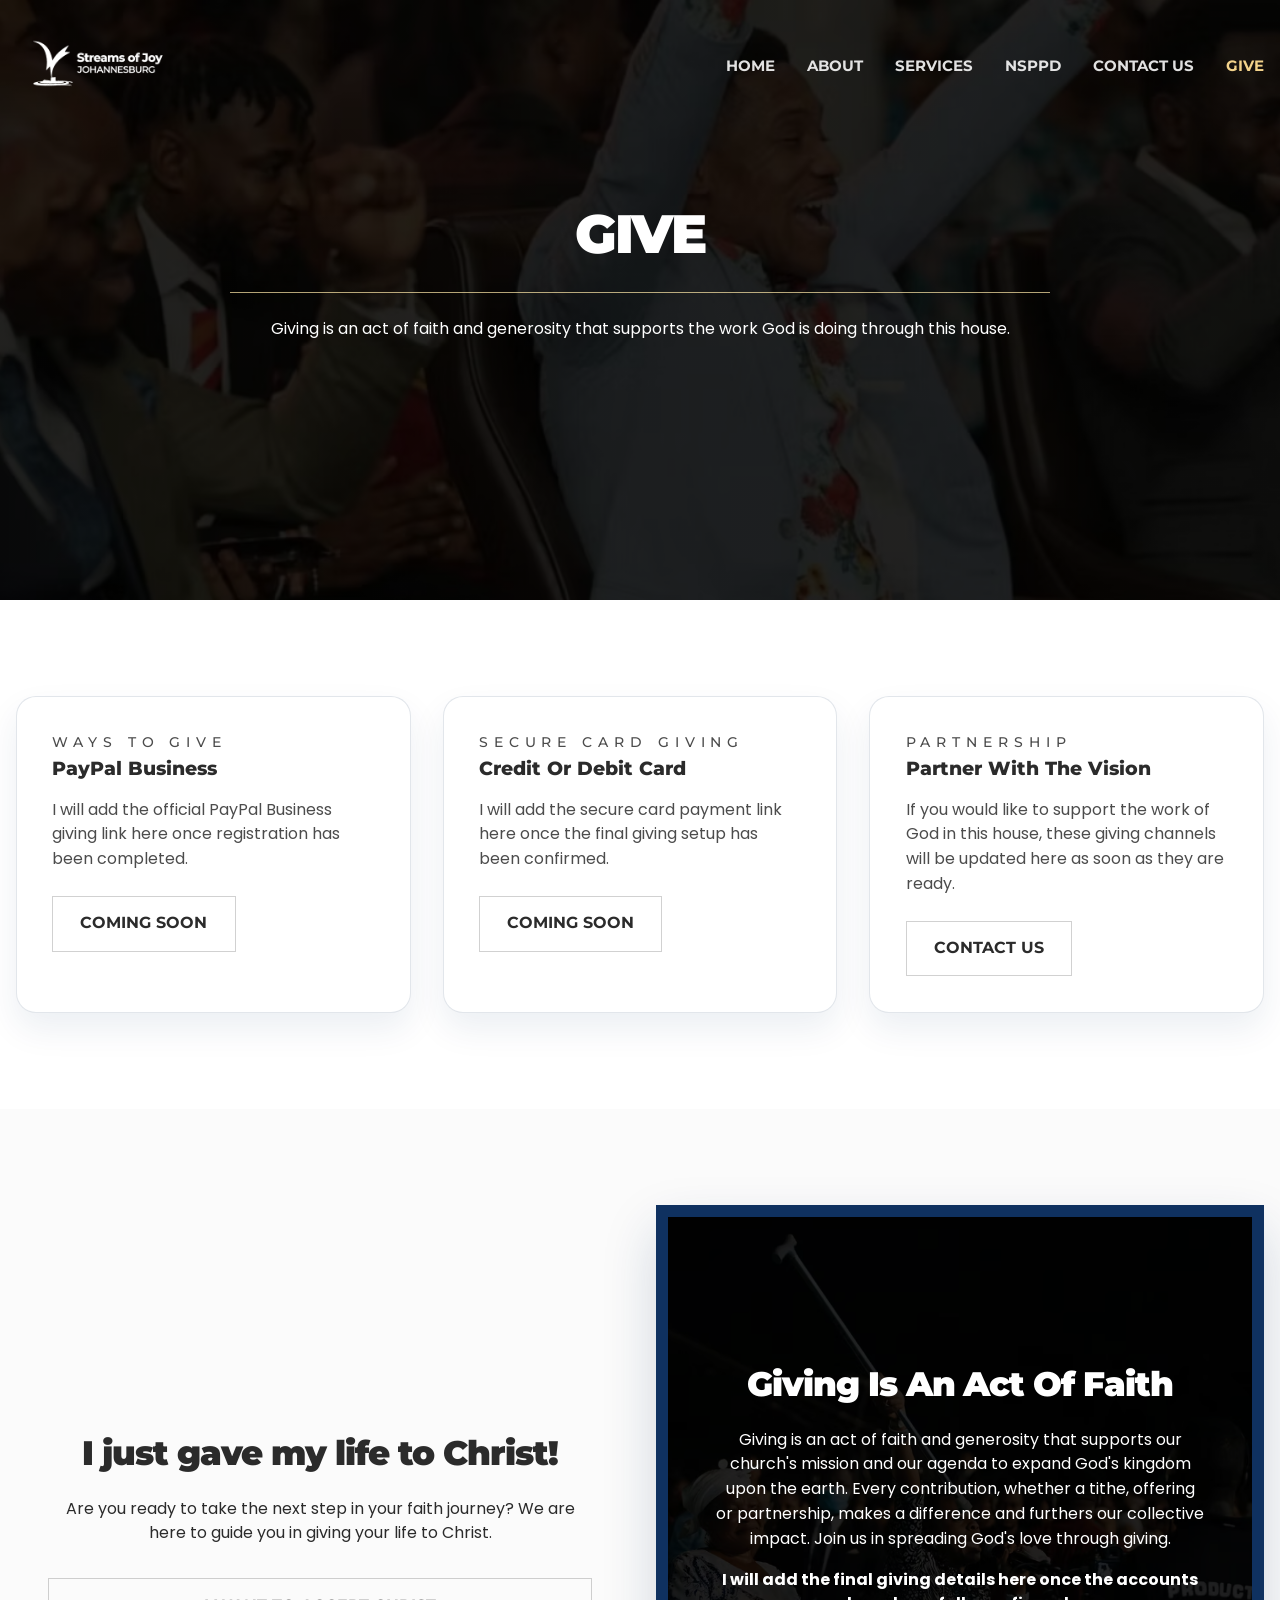
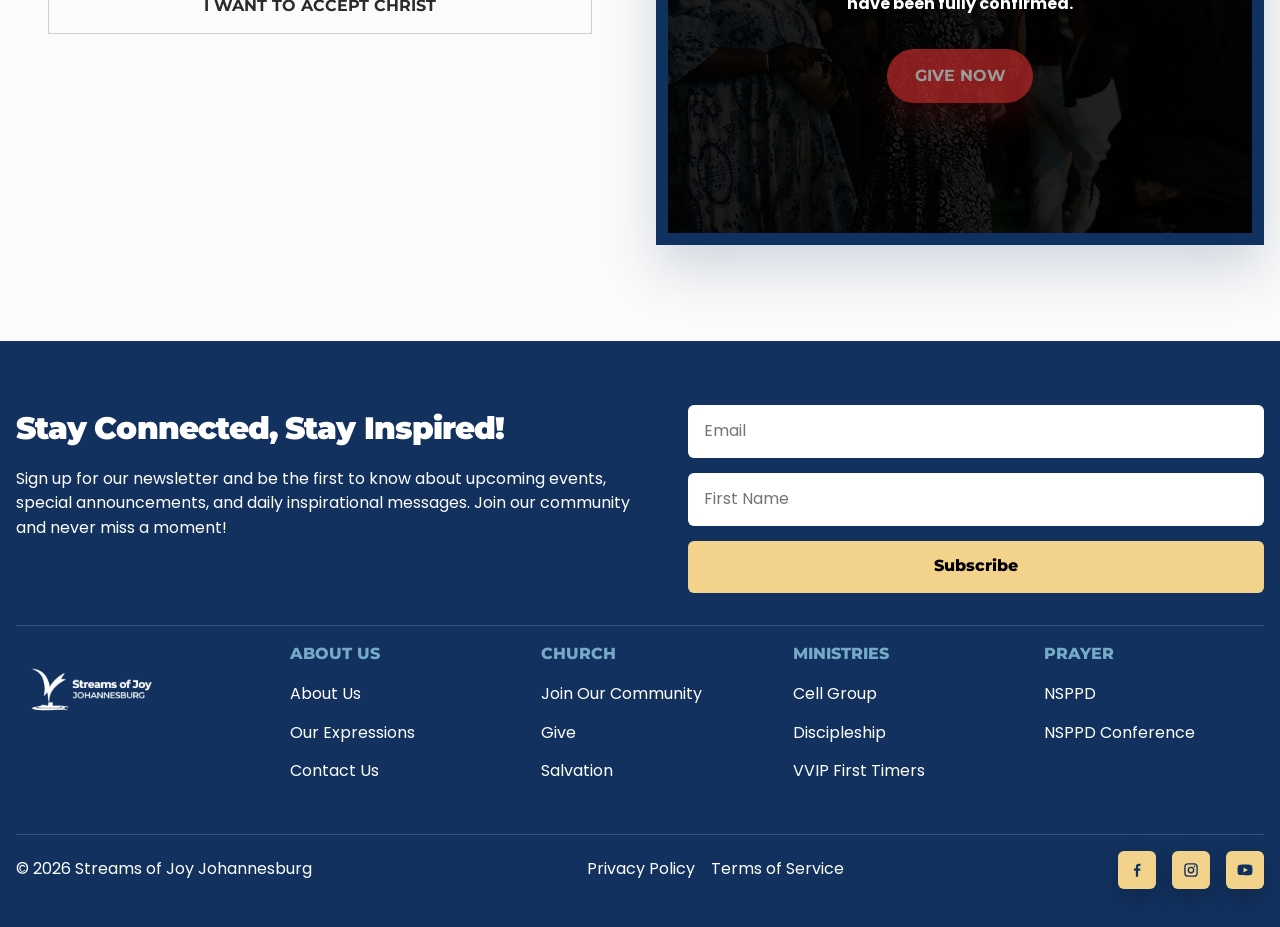
<file: give.html>
<!DOCTYPE html>
<html lang="en">
<head>
  <meta charset="UTF-8">
  <meta name="viewport" content="width=device-width, initial-scale=1.0">
  <title>Streams of Joy Johannesburg | Give</title>
  <link rel="preconnect" href="https://fonts.googleapis.com">
  <link rel="preconnect" href="https://fonts.gstatic.com" crossorigin>
  <link href="https://fonts.googleapis.com/css2?family=Montserrat:wght@400;500;600;700;800;900&family=Poppins:wght@400;500;600;700&display=swap" rel="stylesheet">
  <link rel="stylesheet" href="styles/styles.css">
  <link rel="stylesheet" href="assets/brand/brand-loader.css">
  <script src="assets/brand/brand-loader.js" defer></script>
</head>
<body>
  <header class="site-header"><div class="header-inner"><a class="brand" href="index.html"><img src="images/SOJJ-Monochrome-Logo-White.png" alt="Streams of Joy Johannesburg logo"></a><button class="menu-toggle" type="button" aria-expanded="false" aria-controls="site-nav"><span></span><span></span><span></span><span class="sr-only">Toggle navigation</span></button><nav class="site-nav" id="site-nav"><a href="index.html">Home</a><a href="about.html">About</a><a href="services.html">Services</a><a href="https://streamsofjoy.org/nsppd/" target="_blank" rel="noreferrer">NSPPD</a><a href="contact.html">Contact Us</a><a class="active" href="give.html">Give</a></nav></div></header>
  <main>
    <section class="inner-hero" style="background-image: linear-gradient(rgba(0,0,0,0.55), rgba(0,0,0,0.55)), url('images/psj.png');"><div class="inner-hero-content"><h1>Give</h1><div class="hero-rule"></div><p>Giving is an act of faith and generosity that supports the work God is doing through this house.</p></div></section>
    <section class="give-options-section">
      <div class="container give-options-grid">
        <article class="give-option-card">
          <p class="section-kicker dark-kicker">Ways To Give</p>
          <h3>PayPal Business</h3>
          <p>I will add the official PayPal Business giving link here once registration has been completed.</p>
          <a class="line-button dark-line-button" href="#" aria-disabled="true">Coming Soon</a>
        </article>
        <article class="give-option-card">
          <p class="section-kicker dark-kicker">Secure Card Giving</p>
          <h3>Credit Or Debit Card</h3>
          <p>I will add the secure card payment link here once the final giving setup has been confirmed.</p>
          <a class="line-button dark-line-button" href="#" aria-disabled="true">Coming Soon</a>
        </article>
        <article class="give-option-card">
          <p class="section-kicker dark-kicker">Partnership</p>
          <h3>Partner With The Vision</h3>
          <p>If you would like to support the work of God in this house, these giving channels will be updated here as soon as they are ready.</p>
          <a class="line-button dark-line-button" href="contact.html">Contact Us</a>
        </article>
      </div>
    </section>
    <section class="dual-callout-section single-dual-section"><div class="container dual-callout-grid"><article class="dual-callout-left"><h2>I just gave my life to Christ!</h2><p>Are you ready to take the next step in your faith journey? We are here to guide you in giving your life to Christ.</p><a class="outline-button dark-outline-button" href="salvation.html">I Want To Accept Christ</a></article><article class="dual-callout-right"><div class="dual-callout-overlay"></div><div class="dual-callout-content"><h2>Giving Is An Act Of Faith</h2><p>Giving is an act of faith and generosity that supports our church's mission and our agenda to expand God's kingdom upon the earth. Every contribution, whether a tithe, offering or partnership, makes a difference and furthers our collective impact. Join us in spreading God's love through giving.</p><p class="bold-line">I will add the final giving details here once the accounts have been fully confirmed.</p><a class="give-button disabled-give-button" href="#" aria-disabled="true">Give Now</a></div></article></div></section>
  </main>
  <footer class="site-footer"><div class="container footer-top"><div class="footer-copy"><h2>Stay Connected, Stay Inspired!</h2><p>Sign up for our newsletter and be the first to know about upcoming events, special announcements, and daily inspirational messages. Join our community and never miss a moment!</p></div><form class="footer-form" action="https://formsubmit.co/sojjforms@yahoo.com" method="POST"><input type="hidden" name="_subject" value="SOJJ Newsletter Subscription"><input type="hidden" name="_captcha" value="false"><input type="email" name="email" placeholder="Email" required><input type="text" name="first_name" placeholder="First Name" required><button type="submit">Subscribe</button></form></div><div class="container footer-divider"></div><div class="container footer-columns"><div class="footer-column"><div class="footer-brand-row"><img src="images/SOJJ-Monochrome-Logo-White.png" alt="Streams of Joy Johannesburg logo" data-admin-trigger></div></div><div class="footer-column"><h3>About Us</h3><a href="about.html">About Us</a><a href="https://streamsofjoy.org/our-expressions/" target="_blank" rel="noreferrer">Our Expressions</a><a href="contact.html">Contact Us</a></div><div class="footer-column"><h3>Church</h3><a href="join-community.html">Join Our Community</a><a href="give.html">Give</a><a href="salvation.html">Salvation</a></div><div class="footer-column"><h3>Ministries</h3><a href="join-community.html#cell-group">Cell Group</a><a href="join-community.html#discipleship">Discipleship</a><a href="join-community.html#vvip">VVIP First Timers</a></div><div class="footer-column"><h3>Prayer</h3><a href="https://streamsofjoy.org/nsppd/" target="_blank" rel="noreferrer">NSPPD</a><a href="https://streamsofjoy.org/nsppd-prayer-conference/" target="_blank" rel="noreferrer">NSPPD Conference</a></div></div><div class="container footer-bottom"><p>&copy; <span id="year"></span> Streams of Joy Johannesburg</p><div class="footer-meta-links"><a href="privacy-policy.html">Privacy Policy</a><a href="terms-of-service.html">Terms of Service</a></div><div class="footer-socials"><a class="footer-social-icon" href="https://www.facebook.com/Streamsofjoyjohannesburg/" target="_blank" rel="noreferrer" aria-label="Facebook"><svg viewBox="0 0 24 24" aria-hidden="true"><path d="M13.5 21v-8h2.7l.4-3h-3.1V8.1c0-.9.3-1.6 1.7-1.6h1.5V3.8c-.3 0-1.2-.1-2.3-.1-2.3 0-3.9 1.4-3.9 4v2.3H8v3h2.5v8h3Z"/></svg></a><a class="footer-social-icon" href="https://instagram.com/streamsofjoyjohannesburg/" target="_blank" rel="noreferrer" aria-label="Instagram"><svg viewBox="0 0 24 24" aria-hidden="true"><path d="M7.8 3h8.4A4.8 4.8 0 0 1 21 7.8v8.4a4.8 4.8 0 0 1-4.8 4.8H7.8A4.8 4.8 0 0 1 3 16.2V7.8A4.8 4.8 0 0 1 7.8 3Zm0 1.8A3 3 0 0 0 4.8 7.8v8.4a3 3 0 0 0 3 3h8.4a3 3 0 0 0 3-3V7.8a3 3 0 0 0-3-3H7.8Zm8.85 1.35a1.05 1.05 0 1 1 0 2.1 1.05 1.05 0 0 1 0-2.1ZM12 7.5A4.5 4.5 0 1 1 7.5 12 4.5 4.5 0 0 1 12 7.5Zm0 1.8A2.7 2.7 0 1 0 14.7 12 2.7 2.7 0 0 0 12 9.3Z"/></svg></a><a class="footer-social-icon" href="https://www.youtube.com/@streamsofjoyjohannesburg" target="_blank" rel="noreferrer" aria-label="YouTube"><svg viewBox="0 0 24 24" aria-hidden="true"><path d="M21.6 7.2a2.8 2.8 0 0 0-2-2C17.8 4.7 12 4.7 12 4.7s-5.8 0-7.6.5a2.8 2.8 0 0 0-2 2A29.3 29.3 0 0 0 2 12a29.3 29.3 0 0 0 .4 4.8 2.8 2.8 0 0 0 2 2c1.8.5 7.6.5 7.6.5s5.8 0 7.6-.5a2.8 2.8 0 0 0 2-2A29.3 29.3 0 0 0 22 12a29.3 29.3 0 0 0-.4-4.8ZM10.1 15.3V8.7l5.7 3.3-5.7 3.3Z"/></svg></a></div></div></footer>
  <script src="script.js"></script>
</body>
</html>
</file>
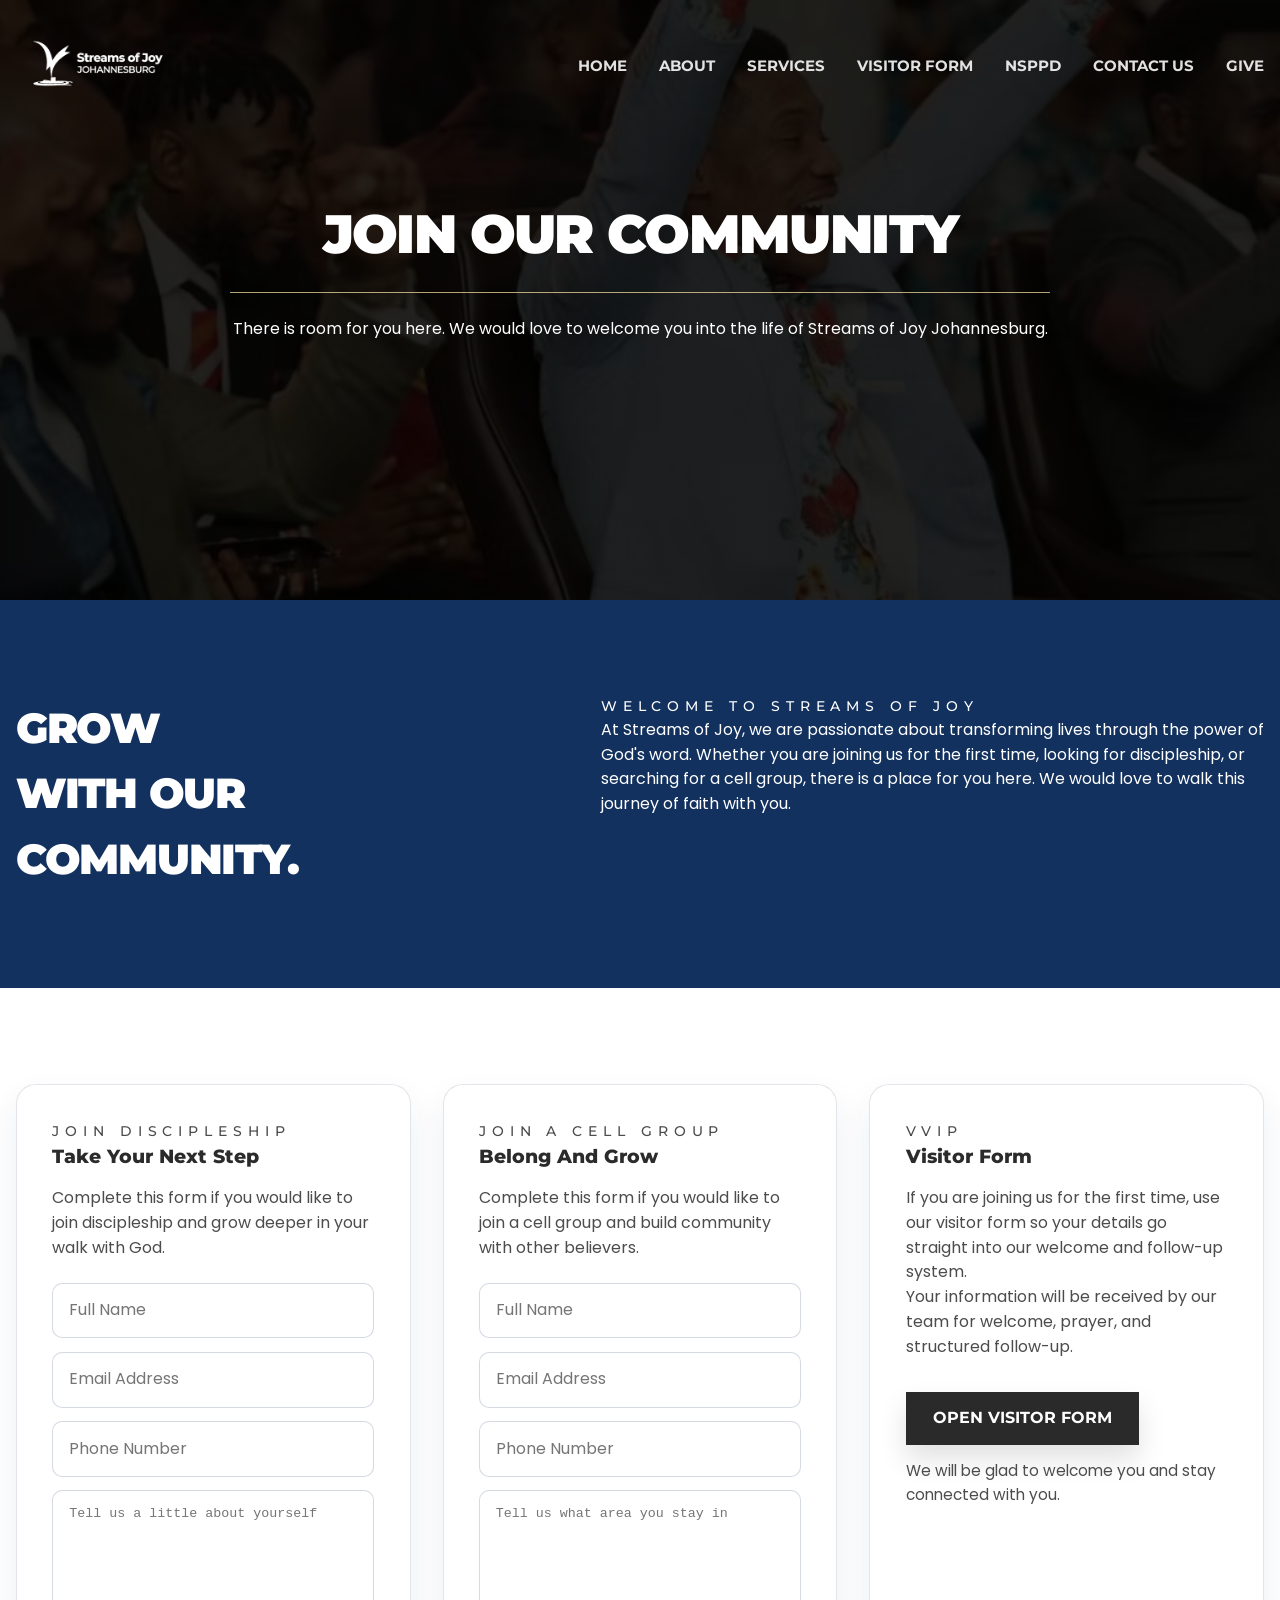
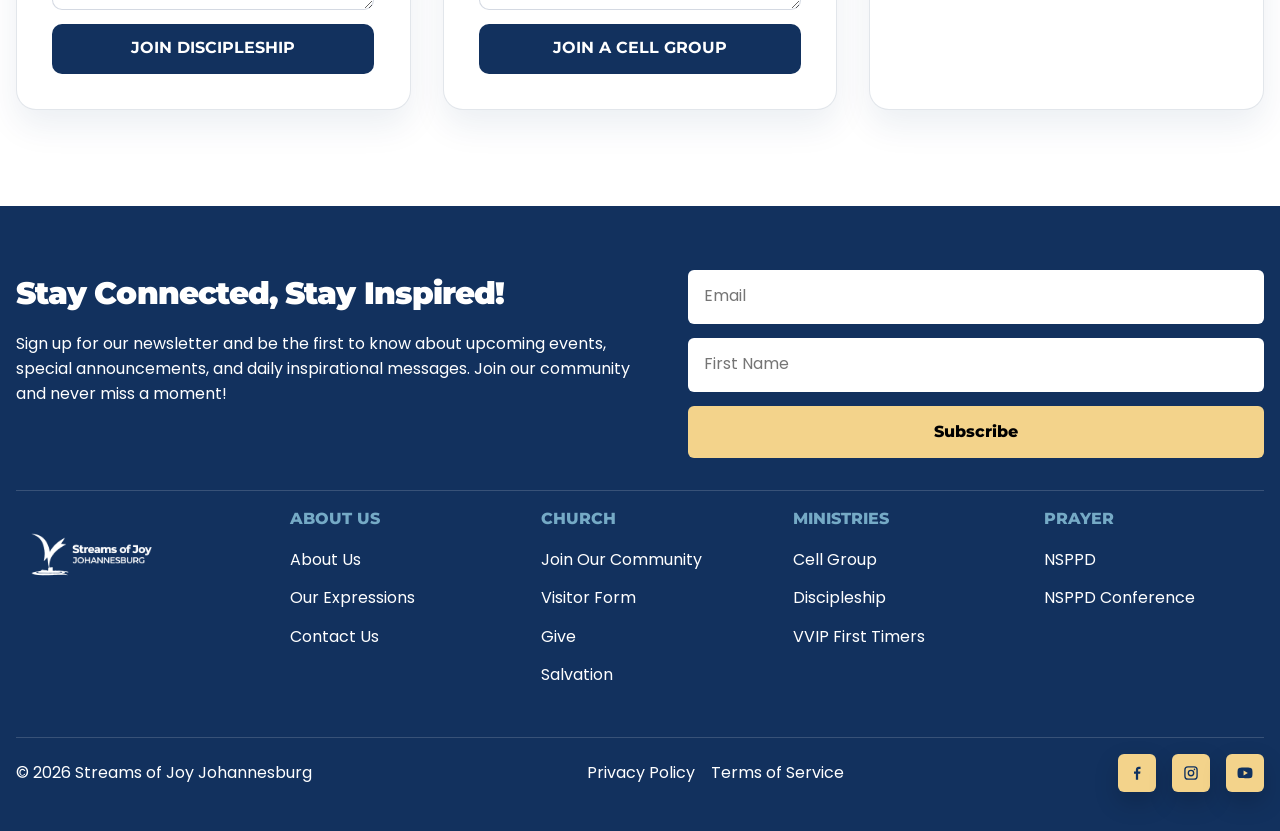
<file: join-community.html>
<!DOCTYPE html>
<html lang="en">
<head>
  <meta charset="UTF-8">
  <meta name="viewport" content="width=device-width, initial-scale=1.0">
  <title>Streams of Joy Johannesburg | Join Our Community</title>
  <link rel="preconnect" href="https://fonts.googleapis.com">
  <link rel="preconnect" href="https://fonts.gstatic.com" crossorigin>
  <link href="https://fonts.googleapis.com/css2?family=Montserrat:wght@400;500;600;700;800;900&family=Poppins:wght@400;500;600;700&display=swap" rel="stylesheet">
  <link rel="stylesheet" href="styles/styles.css">
  <link rel="stylesheet" href="assets/brand/brand-loader.css">
  <script src="assets/brand/brand-loader.js" defer></script>
</head>
<body>
  <header class="site-header">
    <div class="header-inner">
      <a class="brand" href="index.html"><img src="images/SOJJ-Monochrome-Logo-White.png" alt="Streams of Joy Johannesburg logo"></a>
      <button class="menu-toggle" type="button" aria-expanded="false" aria-controls="site-nav"><span></span><span></span><span></span><span class="sr-only">Toggle navigation</span></button>
      <nav class="site-nav" id="site-nav">
        <a href="index.html">Home</a>
        <a href="about.html">About</a>
        <a href="services.html">Services</a>
        <a href="https://care.streamsofjoyjohannesburg.org/intake">Visitor Form</a>
        <a href="https://streamsofjoy.org/nsppd/" target="_blank" rel="noreferrer">NSPPD</a>
        <a href="contact.html">Contact Us</a>
        <a href="give.html">Give</a>
      </nav>
    </div>
  </header>

  <main>
    <section class="inner-hero" style="background-image: linear-gradient(rgba(0,0,0,0.55), rgba(0,0,0,0.55)), url('images/psj.png');">
      <div class="inner-hero-content">
        <h1>Join Our Community</h1>
        <div class="hero-rule"></div>
        <p>There is room for you here. We would love to welcome you into the life of Streams of Joy Johannesburg.</p>
      </div>
    </section>

    <section class="blue-intro-section">
      <div class="container blue-intro-grid">
        <div><h2>Grow<br>With Our<br>Community.</h2></div>
        <div><p class="section-kicker">Welcome to Streams of Joy</p><p>At Streams of Joy, we are passionate about transforming lives through the power of God's word. Whether you are joining us for the first time, looking for discipleship, or searching for a cell group, there is a place for you here. We would love to walk this journey of faith with you.</p></div>
      </div>
    </section>

    <section class="community-section">
      <div class="container community-grid">
        <article class="community-card" id="discipleship">
          <p class="section-kicker dark-kicker">Join Discipleship</p>
          <h3>Take Your Next Step</h3>
          <p>Complete this form if you would like to join discipleship and grow deeper in your walk with God.</p>
          <form action="https://formsubmit.co/sojjforms@yahoo.com" method="POST">
            <input type="hidden" name="_subject" value="Join Discipleship Request">
            <input type="hidden" name="_captcha" value="false">
            <input type="text" name="name" placeholder="Full Name" required>
            <input type="email" name="email" placeholder="Email Address" required>
            <input type="tel" name="phone" placeholder="Phone Number" required>
            <textarea name="message" placeholder="Tell us a little about yourself"></textarea>
            <button type="submit">Join Discipleship</button>
          </form>
        </article>

        <article class="community-card" id="cell-group">
          <p class="section-kicker dark-kicker">Join A Cell Group</p>
          <h3>Belong And Grow</h3>
          <p>Complete this form if you would like to join a cell group and build community with other believers.</p>
          <form action="https://formsubmit.co/sojjforms@yahoo.com" method="POST">
            <input type="hidden" name="_subject" value="Join Cell Group Request">
            <input type="hidden" name="_captcha" value="false">
            <input type="text" name="name" placeholder="Full Name" required>
            <input type="email" name="email" placeholder="Email Address" required>
            <input type="tel" name="phone" placeholder="Phone Number" required>
            <textarea name="message" placeholder="Tell us what area you stay in"></textarea>
            <button type="submit">Join A Cell Group</button>
          </form>
        </article>

        <article class="community-card" id="vvip">
          <p class="section-kicker dark-kicker">VVIP</p>
          <h3>Visitor Form</h3>
          <p>If you are joining us for the first time, use our visitor form so your details go straight into our welcome and follow-up system.</p>
          <div class="community-cta-card">
            <p>Your information will be received by our team for welcome, prayer, and structured follow-up.</p>
            <a class="solid-dark-button community-primary-cta" href="https://care.streamsofjoyjohannesburg.org/intake">Open Visitor Form</a>
          </div>
          <p class="community-card-note">We will be glad to welcome you and stay connected with you.</p>
        </article>
      </div>
    </section>
  </main>

  <footer class="site-footer">
    <div class="container footer-top">
      <div class="footer-copy">
        <h2>Stay Connected, Stay Inspired!</h2>
        <p>Sign up for our newsletter and be the first to know about upcoming events, special announcements, and daily inspirational messages. Join our community and never miss a moment!</p>
      </div>
      <form class="footer-form" action="https://formsubmit.co/sojjforms@yahoo.com" method="POST">
        <input type="hidden" name="_subject" value="SOJJ Newsletter Subscription">
        <input type="hidden" name="_captcha" value="false">
        <input type="email" name="email" placeholder="Email" required>
        <input type="text" name="first_name" placeholder="First Name" required>
        <button type="submit">Subscribe</button>
      </form>
    </div>
    <div class="container footer-divider"></div>
    <div class="container footer-columns">
      <div class="footer-column"><div class="footer-brand-row"><img src="images/SOJJ-Monochrome-Logo-White.png" alt="Streams of Joy Johannesburg logo" data-admin-trigger></div></div>
      <div class="footer-column"><h3>About Us</h3><a href="about.html">About Us</a><a href="https://streamsofjoy.org/our-expressions/" target="_blank" rel="noreferrer">Our Expressions</a><a href="contact.html">Contact Us</a></div>
      <div class="footer-column"><h3>Church</h3><a href="join-community.html">Join Our Community</a><a href="https://care.streamsofjoyjohannesburg.org/intake">Visitor Form</a><a href="give.html">Give</a><a href="salvation.html">Salvation</a></div>
      <div class="footer-column"><h3>Ministries</h3><a href="#cell-group">Cell Group</a><a href="#discipleship">Discipleship</a><a href="#vvip">VVIP First Timers</a></div>
      <div class="footer-column"><h3>Prayer</h3><a href="https://streamsofjoy.org/nsppd/" target="_blank" rel="noreferrer">NSPPD</a><a href="https://streamsofjoy.org/nsppd-prayer-conference/" target="_blank" rel="noreferrer">NSPPD Conference</a></div>
    </div>
    <div class="container footer-bottom">
      <p>&copy; <span id="year"></span> Streams of Joy Johannesburg</p>
      <div class="footer-meta-links"><a href="privacy-policy.html">Privacy Policy</a><a href="terms-of-service.html">Terms of Service</a></div>
      <div class="footer-socials"><a class="footer-social-icon" href="https://www.facebook.com/Streamsofjoyjohannesburg/" target="_blank" rel="noreferrer" aria-label="Facebook"><svg viewBox="0 0 24 24" aria-hidden="true"><path d="M13.5 21v-8h2.7l.4-3h-3.1V8.1c0-.9.3-1.6 1.7-1.6h1.5V3.8c-.3 0-1.2-.1-2.3-.1-2.3 0-3.9 1.4-3.9 4v2.3H8v3h2.5v8h3Z"/></svg></a><a class="footer-social-icon" href="https://instagram.com/streamsofjoyjohannesburg/" target="_blank" rel="noreferrer" aria-label="Instagram"><svg viewBox="0 0 24 24" aria-hidden="true"><path d="M7.8 3h8.4A4.8 4.8 0 0 1 21 7.8v8.4a4.8 4.8 0 0 1-4.8 4.8H7.8A4.8 4.8 0 0 1 3 16.2V7.8A4.8 4.8 0 0 1 7.8 3Zm0 1.8A3 3 0 0 0 4.8 7.8v8.4a3 3 0 0 0 3 3h8.4a3 3 0 0 0 3-3V7.8a3 3 0 0 0-3-3H7.8Zm8.85 1.35a1.05 1.05 0 1 1 0 2.1 1.05 1.05 0 0 1 0-2.1ZM12 7.5A4.5 4.5 0 1 1 7.5 12 4.5 4.5 0 0 1 12 7.5Zm0 1.8A2.7 2.7 0 1 0 14.7 12 2.7 2.7 0 0 0 12 9.3Z"/></svg></a><a class="footer-social-icon" href="https://www.youtube.com/@streamsofjoyjohannesburg" target="_blank" rel="noreferrer" aria-label="YouTube"><svg viewBox="0 0 24 24" aria-hidden="true"><path d="M21.6 7.2a2.8 2.8 0 0 0-2-2C17.8 4.7 12 4.7 12 4.7s-5.8 0-7.6.5a2.8 2.8 0 0 0-2 2A29.3 29.3 0 0 0 2 12a29.3 29.3 0 0 0 .4 4.8 2.8 2.8 0 0 0 2 2c1.8.5 7.6.5 7.6.5s5.8 0 7.6-.5a2.8 2.8 0 0 0 2-2A29.3 29.3 0 0 0 22 12a29.3 29.3 0 0 0-.4-4.8ZM10.1 15.3V8.7l5.7 3.3-5.7 3.3Z"/></svg></a></div>
    </div>
  </footer>

  <script src="script.js"></script>
</body>
</html>
</file>
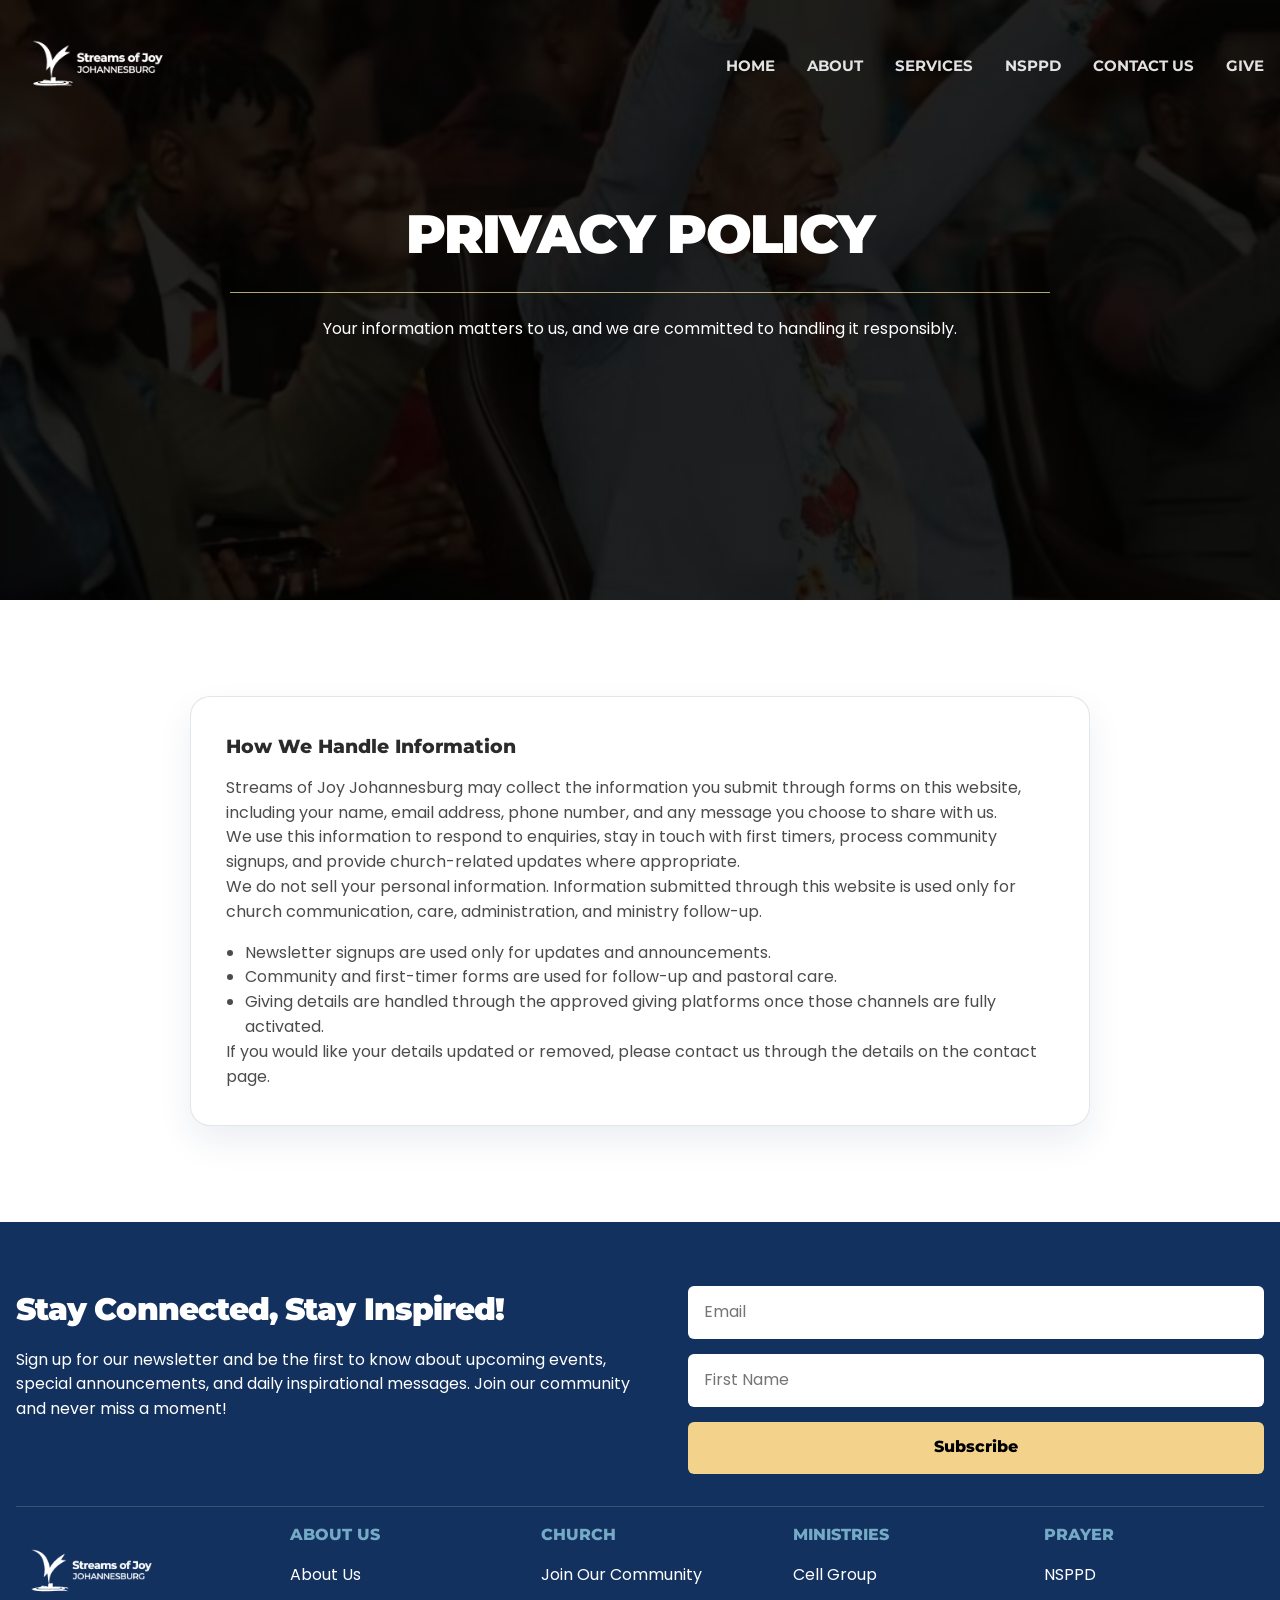
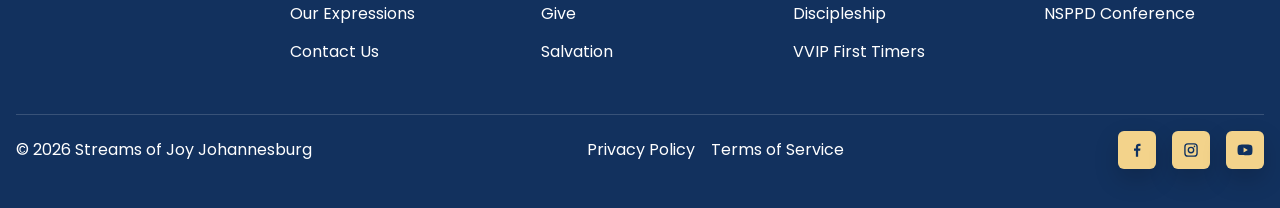
<file: privacy-policy.html>
<!DOCTYPE html>
<html lang="en">
<head>
  <meta charset="UTF-8">
  <meta name="viewport" content="width=device-width, initial-scale=1.0">
  <title>Streams of Joy Johannesburg | Privacy Policy</title>
  <link rel="preconnect" href="https://fonts.googleapis.com">
  <link rel="preconnect" href="https://fonts.gstatic.com" crossorigin>
  <link href="https://fonts.googleapis.com/css2?family=Montserrat:wght@400;500;600;700;800;900&family=Poppins:wght@400;500;600;700&display=swap" rel="stylesheet">
  <link rel="stylesheet" href="styles/styles.css">
  <link rel="stylesheet" href="assets/brand/brand-loader.css">
  <script src="assets/brand/brand-loader.js" defer></script>
</head>
<body>
  <header class="site-header">
    <div class="header-inner">
      <a class="brand" href="index.html"><img src="images/SOJJ-Monochrome-Logo-White.png" alt="Streams of Joy Johannesburg logo"></a>
      <button class="menu-toggle" type="button" aria-expanded="false" aria-controls="site-nav"><span></span><span></span><span></span><span class="sr-only">Toggle navigation</span></button>
      <nav class="site-nav" id="site-nav">
        <a href="index.html">Home</a>
        <a href="about.html">About</a>
        <a href="services.html">Services</a>
        <a href="https://streamsofjoy.org/nsppd/" target="_blank" rel="noreferrer">NSPPD</a>
        <a href="contact.html">Contact Us</a>
        <a href="give.html">Give</a>
      </nav>
    </div>
  </header>

  <main>
    <section class="inner-hero" style="background-image: linear-gradient(rgba(0,0,0,0.55), rgba(0,0,0,0.55)), url('images/psj.png');">
      <div class="inner-hero-content">
        <h1>Privacy Policy</h1>
        <div class="hero-rule"></div>
        <p>Your information matters to us, and we are committed to handling it responsibly.</p>
      </div>
    </section>

    <section class="legal-section">
      <div class="container">
        <div class="legal-card">
          <h2>How We Handle Information</h2>
          <p>Streams of Joy Johannesburg may collect the information you submit through forms on this website, including your name, email address, phone number, and any message you choose to share with us.</p>
          <p>We use this information to respond to enquiries, stay in touch with first timers, process community signups, and provide church-related updates where appropriate.</p>
          <p>We do not sell your personal information. Information submitted through this website is used only for church communication, care, administration, and ministry follow-up.</p>
          <ul>
            <li>Newsletter signups are used only for updates and announcements.</li>
            <li>Community and first-timer forms are used for follow-up and pastoral care.</li>
            <li>Giving details are handled through the approved giving platforms once those channels are fully activated.</li>
          </ul>
          <p>If you would like your details updated or removed, please contact us through the details on the contact page.</p>
        </div>
      </div>
    </section>
  </main>

  <footer class="site-footer">
    <div class="container footer-top">
      <div class="footer-copy">
        <h2>Stay Connected, Stay Inspired!</h2>
        <p>Sign up for our newsletter and be the first to know about upcoming events, special announcements, and daily inspirational messages. Join our community and never miss a moment!</p>
      </div>
      <form class="footer-form" action="https://formsubmit.co/sojjforms@yahoo.com" method="POST">
        <input type="hidden" name="_subject" value="SOJJ Newsletter Subscription">
        <input type="hidden" name="_captcha" value="false">
        <input type="email" name="email" placeholder="Email" required>
        <input type="text" name="first_name" placeholder="First Name" required>
        <button type="submit">Subscribe</button>
      </form>
    </div>
    <div class="container footer-divider"></div>
    <div class="container footer-columns">
      <div class="footer-column"><div class="footer-brand-row"><img src="images/SOJJ-Monochrome-Logo-White.png" alt="Streams of Joy Johannesburg logo" data-admin-trigger></div></div>
      <div class="footer-column"><h3>About Us</h3><a href="about.html">About Us</a><a href="https://streamsofjoy.org/our-expressions/" target="_blank" rel="noreferrer">Our Expressions</a><a href="contact.html">Contact Us</a></div>
      <div class="footer-column"><h3>Church</h3><a href="join-community.html">Join Our Community</a><a href="give.html">Give</a><a href="salvation.html">Salvation</a></div>
      <div class="footer-column"><h3>Ministries</h3><a href="join-community.html#cell-group">Cell Group</a><a href="join-community.html#discipleship">Discipleship</a><a href="join-community.html#vvip">VVIP First Timers</a></div>
      <div class="footer-column"><h3>Prayer</h3><a href="https://streamsofjoy.org/nsppd/" target="_blank" rel="noreferrer">NSPPD</a><a href="https://streamsofjoy.org/nsppd-prayer-conference/" target="_blank" rel="noreferrer">NSPPD Conference</a></div>
    </div>
    <div class="container footer-bottom">
      <p>&copy; <span id="year"></span> Streams of Joy Johannesburg</p>
      <div class="footer-meta-links"><a href="privacy-policy.html">Privacy Policy</a><a href="terms-of-service.html">Terms of Service</a></div>
      <div class="footer-socials"><a class="footer-social-icon" href="https://www.facebook.com/Streamsofjoyjohannesburg/" target="_blank" rel="noreferrer" aria-label="Facebook"><svg viewBox="0 0 24 24" aria-hidden="true"><path d="M13.5 21v-8h2.7l.4-3h-3.1V8.1c0-.9.3-1.6 1.7-1.6h1.5V3.8c-.3 0-1.2-.1-2.3-.1-2.3 0-3.9 1.4-3.9 4v2.3H8v3h2.5v8h3Z"/></svg></a><a class="footer-social-icon" href="https://instagram.com/streamsofjoyjohannesburg/" target="_blank" rel="noreferrer" aria-label="Instagram"><svg viewBox="0 0 24 24" aria-hidden="true"><path d="M7.8 3h8.4A4.8 4.8 0 0 1 21 7.8v8.4a4.8 4.8 0 0 1-4.8 4.8H7.8A4.8 4.8 0 0 1 3 16.2V7.8A4.8 4.8 0 0 1 7.8 3Zm0 1.8A3 3 0 0 0 4.8 7.8v8.4a3 3 0 0 0 3 3h8.4a3 3 0 0 0 3-3V7.8a3 3 0 0 0-3-3H7.8Zm8.85 1.35a1.05 1.05 0 1 1 0 2.1 1.05 1.05 0 0 1 0-2.1ZM12 7.5A4.5 4.5 0 1 1 7.5 12 4.5 4.5 0 0 1 12 7.5Zm0 1.8A2.7 2.7 0 1 0 14.7 12 2.7 2.7 0 0 0 12 9.3Z"/></svg></a><a class="footer-social-icon" href="https://www.youtube.com/@streamsofjoyjohannesburg" target="_blank" rel="noreferrer" aria-label="YouTube"><svg viewBox="0 0 24 24" aria-hidden="true"><path d="M21.6 7.2a2.8 2.8 0 0 0-2-2C17.8 4.7 12 4.7 12 4.7s-5.8 0-7.6.5a2.8 2.8 0 0 0-2 2A29.3 29.3 0 0 0 2 12a29.3 29.3 0 0 0 .4 4.8 2.8 2.8 0 0 0 2 2c1.8.5 7.6.5 7.6.5s5.8 0 7.6-.5a2.8 2.8 0 0 0 2-2A29.3 29.3 0 0 0 22 12a29.3 29.3 0 0 0-.4-4.8ZM10.1 15.3V8.7l5.7 3.3-5.7 3.3Z"/></svg></a></div>
    </div>
  </footer>

  <script src="script.js"></script>
</body>
</html>
</file>
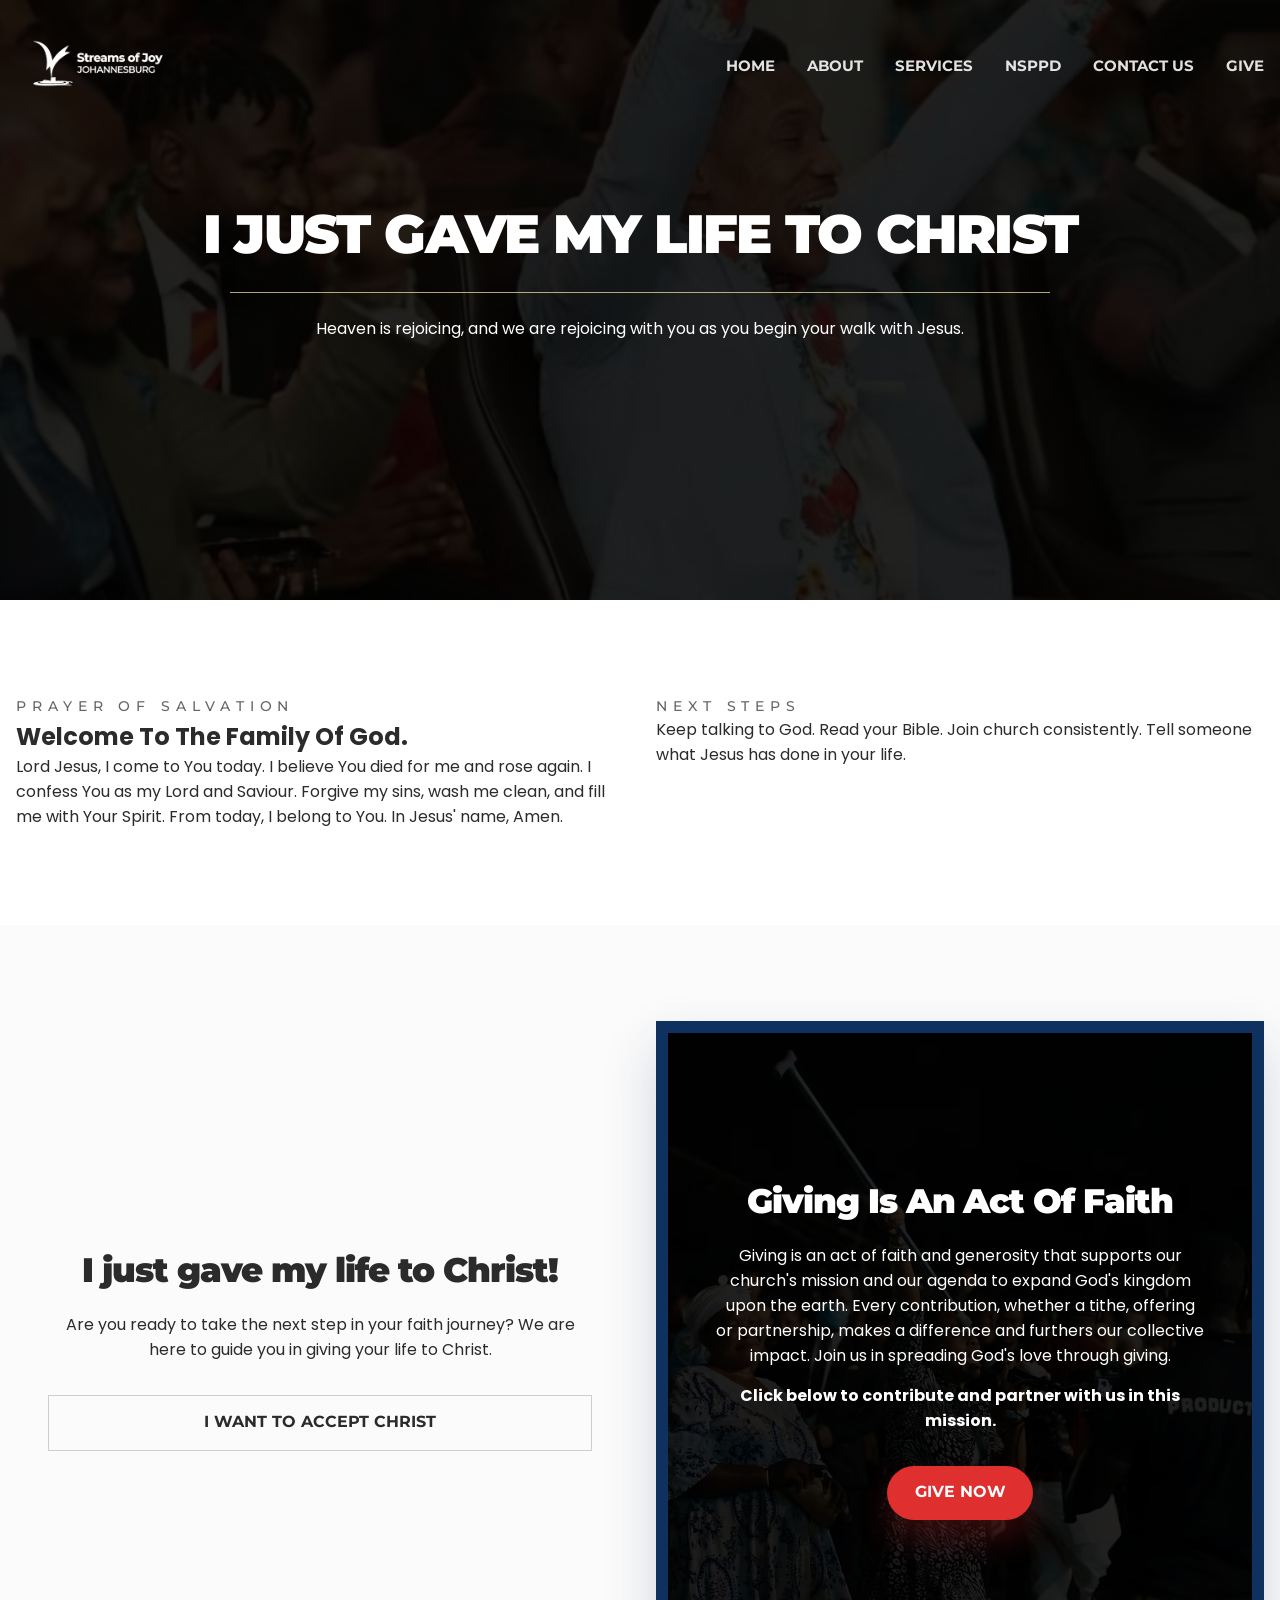
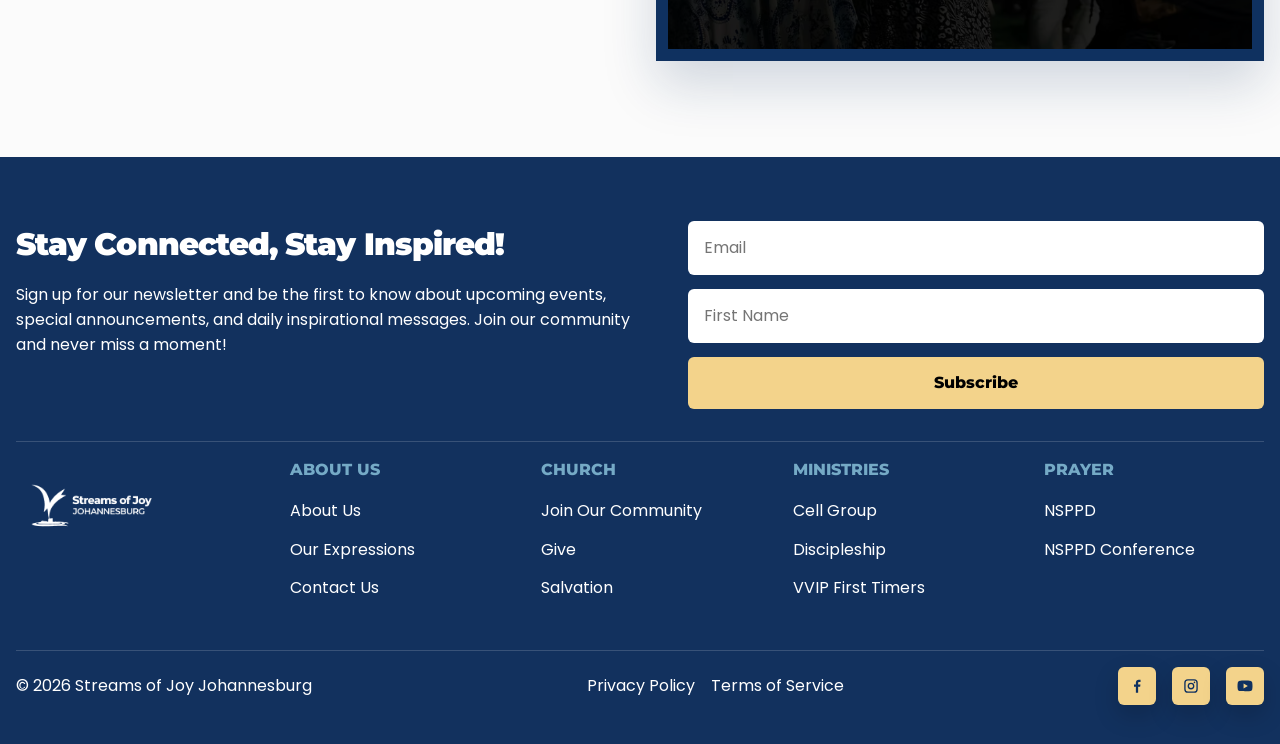
<file: salvation.html>
<!DOCTYPE html>
<html lang="en">
<head>
  <meta charset="UTF-8">
  <meta name="viewport" content="width=device-width, initial-scale=1.0">
  <title>Streams of Joy Johannesburg | Salvation</title>
  <link rel="preconnect" href="https://fonts.googleapis.com">
  <link rel="preconnect" href="https://fonts.gstatic.com" crossorigin>
  <link href="https://fonts.googleapis.com/css2?family=Montserrat:wght@400;500;600;700;800;900&family=Poppins:wght@400;500;600;700&display=swap" rel="stylesheet">
  <link rel="stylesheet" href="styles/styles.css">
  <link rel="stylesheet" href="assets/brand/brand-loader.css">
  <script src="assets/brand/brand-loader.js" defer></script>
</head>
<body>
  <header class="site-header"><div class="header-inner"><a class="brand" href="index.html"><img src="images/SOJJ-Monochrome-Logo-White.png" alt="Streams of Joy Johannesburg logo"></a><button class="menu-toggle" type="button" aria-expanded="false" aria-controls="site-nav"><span></span><span></span><span></span><span class="sr-only">Toggle navigation</span></button><nav class="site-nav" id="site-nav"><a href="index.html">Home</a><a href="about.html">About</a><a href="services.html">Services</a><a href="https://streamsofjoy.org/nsppd/" target="_blank" rel="noreferrer">NSPPD</a><a href="contact.html">Contact Us</a><a href="give.html">Give</a></nav></div></header>
  <main>
    <section class="inner-hero" style="background-image: linear-gradient(rgba(0,0,0,0.55), rgba(0,0,0,0.55)), url('images/psj.png');"><div class="inner-hero-content"><h1>I Just Gave My Life To Christ</h1><div class="hero-rule"></div><p>Heaven is rejoicing, and we are rejoicing with you as you begin your walk with Jesus.</p></div></section>
    <section class="white-section salvation-main"><div class="container salvation-main-grid"><div><p class="section-kicker dark-kicker">Prayer of Salvation</p><h2>Welcome To The Family Of God.</h2><p>Lord Jesus, I come to You today. I believe You died for me and rose again. I confess You as my Lord and Saviour. Forgive my sins, wash me clean, and fill me with Your Spirit. From today, I belong to You. In Jesus' name, Amen.</p></div><div><p class="section-kicker dark-kicker">Next Steps</p><p>Keep talking to God. Read your Bible. Join church consistently. Tell someone what Jesus has done in your life.</p></div></div></section>
    <section class="dual-callout-section"><div class="container dual-callout-grid"><article class="dual-callout-left"><h2>I just gave my life to Christ!</h2><p>Are you ready to take the next step in your faith journey? We are here to guide you in giving your life to Christ.</p><a class="outline-button dark-outline-button" href="salvation.html">I Want To Accept Christ</a></article><article class="dual-callout-right"><div class="dual-callout-overlay"></div><div class="dual-callout-content"><h2>Giving Is An Act Of Faith</h2><p>Giving is an act of faith and generosity that supports our church's mission and our agenda to expand God's kingdom upon the earth. Every contribution, whether a tithe, offering or partnership, makes a difference and furthers our collective impact. Join us in spreading God's love through giving.</p><p class="bold-line">Click below to contribute and partner with us in this mission.</p><a class="give-button" href="give.html">Give Now</a></div></article></div></section>
  </main>
  <footer class="site-footer"><div class="container footer-top"><div class="footer-copy"><h2>Stay Connected, Stay Inspired!</h2><p>Sign up for our newsletter and be the first to know about upcoming events, special announcements, and daily inspirational messages. Join our community and never miss a moment!</p></div><form class="footer-form" action="https://formsubmit.co/sojjforms@yahoo.com" method="POST"><input type="hidden" name="_subject" value="SOJJ Newsletter Subscription"><input type="hidden" name="_captcha" value="false"><input type="email" name="email" placeholder="Email" required><input type="text" name="first_name" placeholder="First Name" required><button type="submit">Subscribe</button></form></div><div class="container footer-divider"></div><div class="container footer-columns"><div class="footer-column"><div class="footer-brand-row"><img src="images/SOJJ-Monochrome-Logo-White.png" alt="Streams of Joy Johannesburg logo" data-admin-trigger></div></div><div class="footer-column"><h3>About Us</h3><a href="about.html">About Us</a><a href="https://streamsofjoy.org/our-expressions/" target="_blank" rel="noreferrer">Our Expressions</a><a href="contact.html">Contact Us</a></div><div class="footer-column"><h3>Church</h3><a href="join-community.html">Join Our Community</a><a href="give.html">Give</a><a href="salvation.html">Salvation</a></div><div class="footer-column"><h3>Ministries</h3><a href="join-community.html#cell-group">Cell Group</a><a href="join-community.html#discipleship">Discipleship</a><a href="join-community.html#vvip">VVIP First Timers</a></div><div class="footer-column"><h3>Prayer</h3><a href="https://streamsofjoy.org/nsppd/" target="_blank" rel="noreferrer">NSPPD</a><a href="https://streamsofjoy.org/nsppd-prayer-conference/" target="_blank" rel="noreferrer">NSPPD Conference</a></div></div><div class="container footer-bottom"><p>&copy; <span id="year"></span> Streams of Joy Johannesburg</p><div class="footer-meta-links"><a href="privacy-policy.html">Privacy Policy</a><a href="terms-of-service.html">Terms of Service</a></div><div class="footer-socials"><a class="footer-social-icon" href="https://www.facebook.com/Streamsofjoyjohannesburg/" target="_blank" rel="noreferrer" aria-label="Facebook"><svg viewBox="0 0 24 24" aria-hidden="true"><path d="M13.5 21v-8h2.7l.4-3h-3.1V8.1c0-.9.3-1.6 1.7-1.6h1.5V3.8c-.3 0-1.2-.1-2.3-.1-2.3 0-3.9 1.4-3.9 4v2.3H8v3h2.5v8h3Z"/></svg></a><a class="footer-social-icon" href="https://instagram.com/streamsofjoyjohannesburg/" target="_blank" rel="noreferrer" aria-label="Instagram"><svg viewBox="0 0 24 24" aria-hidden="true"><path d="M7.8 3h8.4A4.8 4.8 0 0 1 21 7.8v8.4a4.8 4.8 0 0 1-4.8 4.8H7.8A4.8 4.8 0 0 1 3 16.2V7.8A4.8 4.8 0 0 1 7.8 3Zm0 1.8A3 3 0 0 0 4.8 7.8v8.4a3 3 0 0 0 3 3h8.4a3 3 0 0 0 3-3V7.8a3 3 0 0 0-3-3H7.8Zm8.85 1.35a1.05 1.05 0 1 1 0 2.1 1.05 1.05 0 0 1 0-2.1ZM12 7.5A4.5 4.5 0 1 1 7.5 12 4.5 4.5 0 0 1 12 7.5Zm0 1.8A2.7 2.7 0 1 0 14.7 12 2.7 2.7 0 0 0 12 9.3Z"/></svg></a><a class="footer-social-icon" href="https://www.youtube.com/@streamsofjoyjohannesburg" target="_blank" rel="noreferrer" aria-label="YouTube"><svg viewBox="0 0 24 24" aria-hidden="true"><path d="M21.6 7.2a2.8 2.8 0 0 0-2-2C17.8 4.7 12 4.7 12 4.7s-5.8 0-7.6.5a2.8 2.8 0 0 0-2 2A29.3 29.3 0 0 0 2 12a29.3 29.3 0 0 0 .4 4.8 2.8 2.8 0 0 0 2 2c1.8.5 7.6.5 7.6.5s5.8 0 7.6-.5a2.8 2.8 0 0 0 2-2A29.3 29.3 0 0 0 22 12a29.3 29.3 0 0 0-.4-4.8ZM10.1 15.3V8.7l5.7 3.3-5.7 3.3Z"/></svg></a></div></div></footer>
  <script src="script.js"></script>
</body>
</html>
</file>
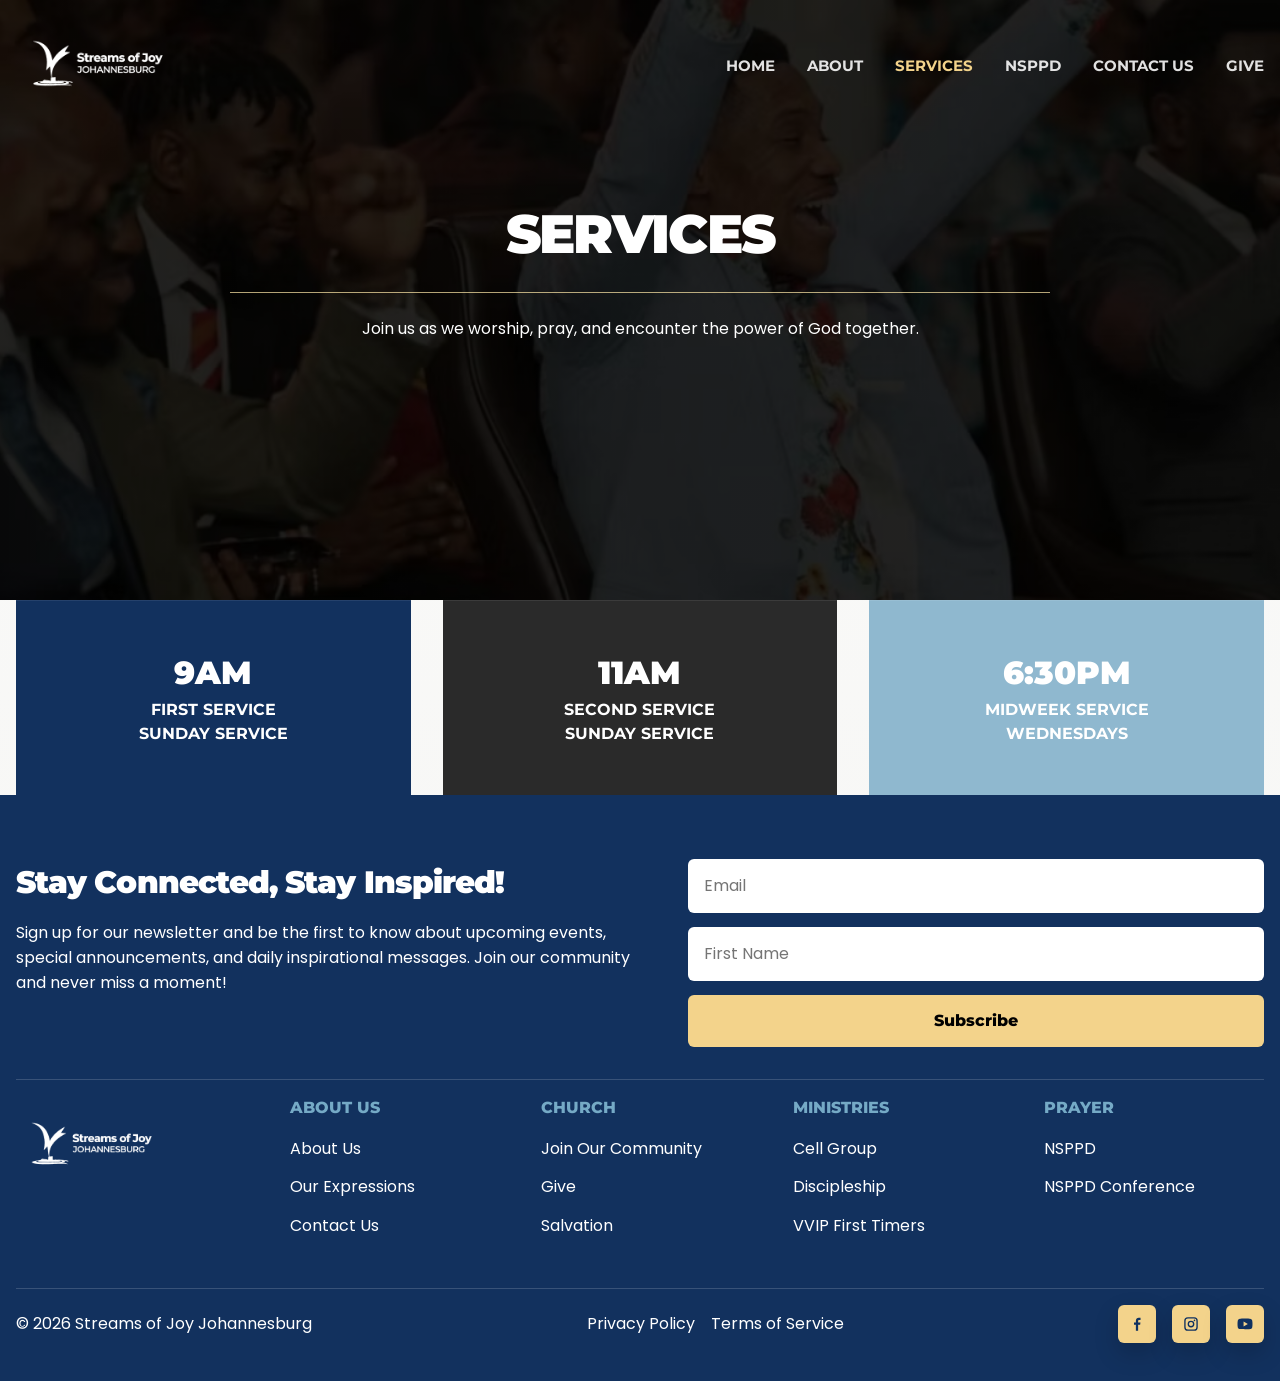
<file: services.html>
<!DOCTYPE html>
<html lang="en">
<head>
  <meta charset="UTF-8">
  <meta name="viewport" content="width=device-width, initial-scale=1.0">
  <title>Streams of Joy Johannesburg | Services</title>
  <link rel="preconnect" href="https://fonts.googleapis.com">
  <link rel="preconnect" href="https://fonts.gstatic.com" crossorigin>
  <link href="https://fonts.googleapis.com/css2?family=Montserrat:wght@400;500;600;700;800;900&family=Poppins:wght@400;500;600;700&display=swap" rel="stylesheet">
  <link rel="stylesheet" href="styles/styles.css">
  <link rel="stylesheet" href="assets/brand/brand-loader.css">
  <script src="assets/brand/brand-loader.js" defer></script>
</head>
<body>
  <header class="site-header"><div class="header-inner"><a class="brand" href="index.html"><img src="images/SOJJ-Monochrome-Logo-White.png" alt="Streams of Joy Johannesburg logo"></a><button class="menu-toggle" type="button" aria-expanded="false" aria-controls="site-nav"><span></span><span></span><span></span><span class="sr-only">Toggle navigation</span></button><nav class="site-nav" id="site-nav"><a href="index.html">Home</a><a href="about.html">About</a><a class="active" href="services.html">Services</a><a href="https://streamsofjoy.org/nsppd/" target="_blank" rel="noreferrer">NSPPD</a><a href="contact.html">Contact Us</a><a href="give.html">Give</a></nav></div></header>
  <main><section class="inner-hero" style="background-image: linear-gradient(rgba(0,0,0,0.55), rgba(0,0,0,0.55)), url('images/psj.png');"><div class="inner-hero-content"><h1>Services</h1><div class="hero-rule"></div><p>Join us as we worship, pray, and encounter the power of God together.</p></div></section><section class="services-strip services-page-strip"><div class="container service-boxes"><article class="service-box service-box-dark"><h3>9AM</h3><p>First Service</p><span>Sunday Service</span></article><article class="service-box service-box-mid"><h3>11AM</h3><p>Second Service</p><span>Sunday Service</span></article><article class="service-box service-box-light"><h3>6:30PM</h3><p>Midweek Service</p><span>Wednesdays</span></article></div></section></main>
  <footer class="site-footer"><div class="container footer-top"><div class="footer-copy"><h2>Stay Connected, Stay Inspired!</h2><p>Sign up for our newsletter and be the first to know about upcoming events, special announcements, and daily inspirational messages. Join our community and never miss a moment!</p></div><form class="footer-form" action="https://formsubmit.co/sojjforms@yahoo.com" method="POST"><input type="hidden" name="_subject" value="SOJJ Newsletter Subscription"><input type="hidden" name="_captcha" value="false"><input type="email" name="email" placeholder="Email" required><input type="text" name="first_name" placeholder="First Name" required><button type="submit">Subscribe</button></form></div><div class="container footer-divider"></div><div class="container footer-columns"><div class="footer-column"><div class="footer-brand-row"><img src="images/SOJJ-Monochrome-Logo-White.png" alt="Streams of Joy Johannesburg logo" data-admin-trigger></div></div><div class="footer-column"><h3>About Us</h3><a href="about.html">About Us</a><a href="https://streamsofjoy.org/our-expressions/" target="_blank" rel="noreferrer">Our Expressions</a><a href="contact.html">Contact Us</a></div><div class="footer-column"><h3>Church</h3><a href="join-community.html">Join Our Community</a><a href="give.html">Give</a><a href="salvation.html">Salvation</a></div><div class="footer-column"><h3>Ministries</h3><a href="join-community.html#cell-group">Cell Group</a><a href="join-community.html#discipleship">Discipleship</a><a href="join-community.html#vvip">VVIP First Timers</a></div><div class="footer-column"><h3>Prayer</h3><a href="https://streamsofjoy.org/nsppd/" target="_blank" rel="noreferrer">NSPPD</a><a href="https://streamsofjoy.org/nsppd-prayer-conference/" target="_blank" rel="noreferrer">NSPPD Conference</a></div></div><div class="container footer-bottom"><p>&copy; <span id="year"></span> Streams of Joy Johannesburg</p><div class="footer-meta-links"><a href="privacy-policy.html">Privacy Policy</a><a href="terms-of-service.html">Terms of Service</a></div><div class="footer-socials"><a class="footer-social-icon" href="https://www.facebook.com/Streamsofjoyjohannesburg/" target="_blank" rel="noreferrer" aria-label="Facebook"><svg viewBox="0 0 24 24" aria-hidden="true"><path d="M13.5 21v-8h2.7l.4-3h-3.1V8.1c0-.9.3-1.6 1.7-1.6h1.5V3.8c-.3 0-1.2-.1-2.3-.1-2.3 0-3.9 1.4-3.9 4v2.3H8v3h2.5v8h3Z"/></svg></a><a class="footer-social-icon" href="https://instagram.com/streamsofjoyjohannesburg/" target="_blank" rel="noreferrer" aria-label="Instagram"><svg viewBox="0 0 24 24" aria-hidden="true"><path d="M7.8 3h8.4A4.8 4.8 0 0 1 21 7.8v8.4a4.8 4.8 0 0 1-4.8 4.8H7.8A4.8 4.8 0 0 1 3 16.2V7.8A4.8 4.8 0 0 1 7.8 3Zm0 1.8A3 3 0 0 0 4.8 7.8v8.4a3 3 0 0 0 3 3h8.4a3 3 0 0 0 3-3V7.8a3 3 0 0 0-3-3H7.8Zm8.85 1.35a1.05 1.05 0 1 1 0 2.1 1.05 1.05 0 0 1 0-2.1ZM12 7.5A4.5 4.5 0 1 1 7.5 12 4.5 4.5 0 0 1 12 7.5Zm0 1.8A2.7 2.7 0 1 0 14.7 12 2.7 2.7 0 0 0 12 9.3Z"/></svg></a><a class="footer-social-icon" href="https://www.youtube.com/@streamsofjoyjohannesburg" target="_blank" rel="noreferrer" aria-label="YouTube"><svg viewBox="0 0 24 24" aria-hidden="true"><path d="M21.6 7.2a2.8 2.8 0 0 0-2-2C17.8 4.7 12 4.7 12 4.7s-5.8 0-7.6.5a2.8 2.8 0 0 0-2 2A29.3 29.3 0 0 0 2 12a29.3 29.3 0 0 0 .4 4.8 2.8 2.8 0 0 0 2 2c1.8.5 7.6.5 7.6.5s5.8 0 7.6-.5a2.8 2.8 0 0 0 2-2A29.3 29.3 0 0 0 22 12a29.3 29.3 0 0 0-.4-4.8ZM10.1 15.3V8.7l5.7 3.3-5.7 3.3Z"/></svg></a></div></div></footer>
  <script src="script.js"></script>
</body>
</html>
</file>
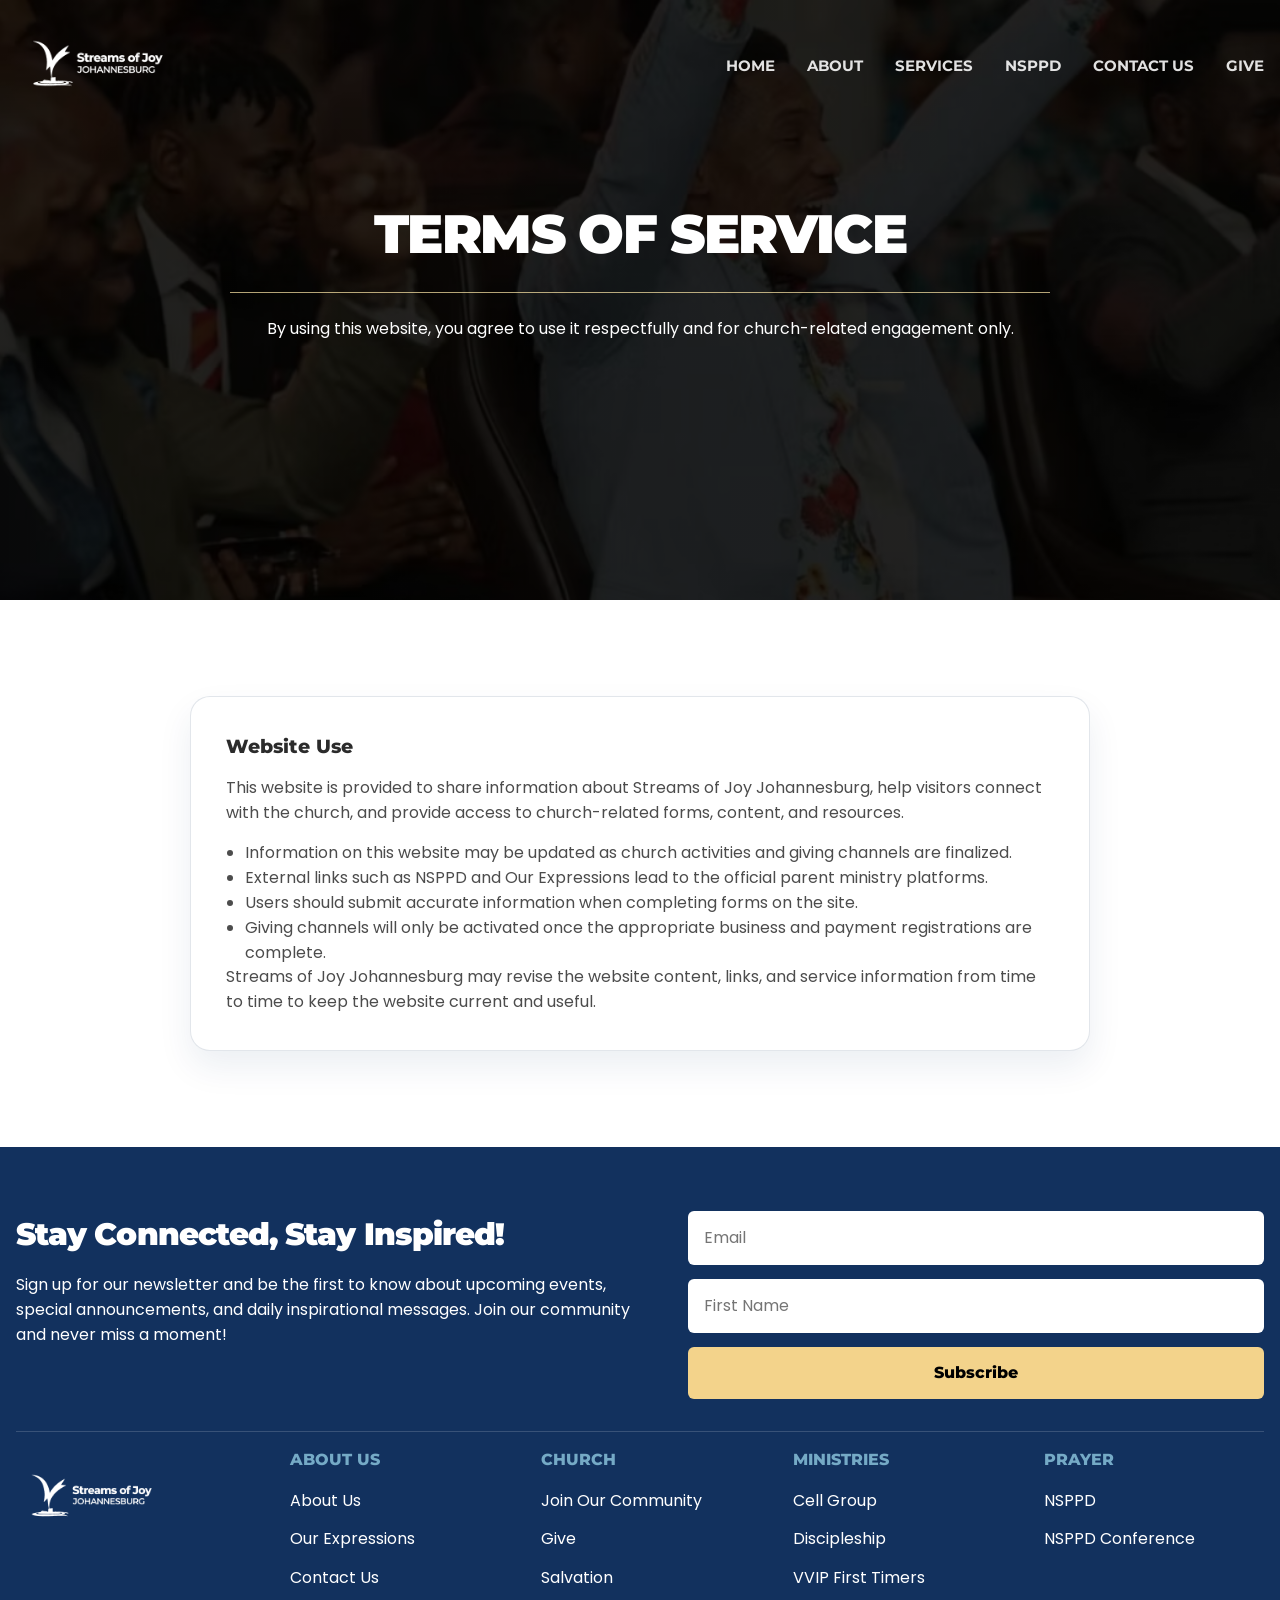
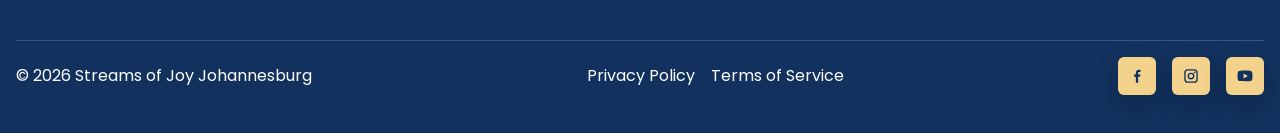
<file: terms-of-service.html>
<!DOCTYPE html>
<html lang="en">
<head>
  <meta charset="UTF-8">
  <meta name="viewport" content="width=device-width, initial-scale=1.0">
  <title>Streams of Joy Johannesburg | Terms of Service</title>
  <link rel="preconnect" href="https://fonts.googleapis.com">
  <link rel="preconnect" href="https://fonts.gstatic.com" crossorigin>
  <link href="https://fonts.googleapis.com/css2?family=Montserrat:wght@400;500;600;700;800;900&family=Poppins:wght@400;500;600;700&display=swap" rel="stylesheet">
  <link rel="stylesheet" href="styles/styles.css">
  <link rel="stylesheet" href="assets/brand/brand-loader.css">
  <script src="assets/brand/brand-loader.js" defer></script>
</head>
<body>
  <header class="site-header">
    <div class="header-inner">
      <a class="brand" href="index.html"><img src="images/SOJJ-Monochrome-Logo-White.png" alt="Streams of Joy Johannesburg logo"></a>
      <button class="menu-toggle" type="button" aria-expanded="false" aria-controls="site-nav"><span></span><span></span><span></span><span class="sr-only">Toggle navigation</span></button>
      <nav class="site-nav" id="site-nav">
        <a href="index.html">Home</a>
        <a href="about.html">About</a>
        <a href="services.html">Services</a>
        <a href="https://streamsofjoy.org/nsppd/" target="_blank" rel="noreferrer">NSPPD</a>
        <a href="contact.html">Contact Us</a>
        <a href="give.html">Give</a>
      </nav>
    </div>
  </header>

  <main>
    <section class="inner-hero" style="background-image: linear-gradient(rgba(0,0,0,0.55), rgba(0,0,0,0.55)), url('images/psj.png');">
      <div class="inner-hero-content">
        <h1>Terms Of Service</h1>
        <div class="hero-rule"></div>
        <p>By using this website, you agree to use it respectfully and for church-related engagement only.</p>
      </div>
    </section>

    <section class="legal-section">
      <div class="container">
        <div class="legal-card">
          <h2>Website Use</h2>
          <p>This website is provided to share information about Streams of Joy Johannesburg, help visitors connect with the church, and provide access to church-related forms, content, and resources.</p>
          <ul>
            <li>Information on this website may be updated as church activities and giving channels are finalized.</li>
            <li>External links such as NSPPD and Our Expressions lead to the official parent ministry platforms.</li>
            <li>Users should submit accurate information when completing forms on the site.</li>
            <li>Giving channels will only be activated once the appropriate business and payment registrations are complete.</li>
          </ul>
          <p>Streams of Joy Johannesburg may revise the website content, links, and service information from time to time to keep the website current and useful.</p>
        </div>
      </div>
    </section>
  </main>

  <footer class="site-footer">
    <div class="container footer-top">
      <div class="footer-copy">
        <h2>Stay Connected, Stay Inspired!</h2>
        <p>Sign up for our newsletter and be the first to know about upcoming events, special announcements, and daily inspirational messages. Join our community and never miss a moment!</p>
      </div>
      <form class="footer-form" action="https://formsubmit.co/sojjforms@yahoo.com" method="POST">
        <input type="hidden" name="_subject" value="SOJJ Newsletter Subscription">
        <input type="hidden" name="_captcha" value="false">
        <input type="email" name="email" placeholder="Email" required>
        <input type="text" name="first_name" placeholder="First Name" required>
        <button type="submit">Subscribe</button>
      </form>
    </div>
    <div class="container footer-divider"></div>
    <div class="container footer-columns">
      <div class="footer-column"><div class="footer-brand-row"><img src="images/SOJJ-Monochrome-Logo-White.png" alt="Streams of Joy Johannesburg logo" data-admin-trigger></div></div>
      <div class="footer-column"><h3>About Us</h3><a href="about.html">About Us</a><a href="https://streamsofjoy.org/our-expressions/" target="_blank" rel="noreferrer">Our Expressions</a><a href="contact.html">Contact Us</a></div>
      <div class="footer-column"><h3>Church</h3><a href="join-community.html">Join Our Community</a><a href="give.html">Give</a><a href="salvation.html">Salvation</a></div>
      <div class="footer-column"><h3>Ministries</h3><a href="join-community.html#cell-group">Cell Group</a><a href="join-community.html#discipleship">Discipleship</a><a href="join-community.html#vvip">VVIP First Timers</a></div>
      <div class="footer-column"><h3>Prayer</h3><a href="https://streamsofjoy.org/nsppd/" target="_blank" rel="noreferrer">NSPPD</a><a href="https://streamsofjoy.org/nsppd-prayer-conference/" target="_blank" rel="noreferrer">NSPPD Conference</a></div>
    </div>
    <div class="container footer-bottom">
      <p>&copy; <span id="year"></span> Streams of Joy Johannesburg</p>
      <div class="footer-meta-links"><a href="privacy-policy.html">Privacy Policy</a><a href="terms-of-service.html">Terms of Service</a></div>
      <div class="footer-socials"><a class="footer-social-icon" href="https://www.facebook.com/Streamsofjoyjohannesburg/" target="_blank" rel="noreferrer" aria-label="Facebook"><svg viewBox="0 0 24 24" aria-hidden="true"><path d="M13.5 21v-8h2.7l.4-3h-3.1V8.1c0-.9.3-1.6 1.7-1.6h1.5V3.8c-.3 0-1.2-.1-2.3-.1-2.3 0-3.9 1.4-3.9 4v2.3H8v3h2.5v8h3Z"/></svg></a><a class="footer-social-icon" href="https://instagram.com/streamsofjoyjohannesburg/" target="_blank" rel="noreferrer" aria-label="Instagram"><svg viewBox="0 0 24 24" aria-hidden="true"><path d="M7.8 3h8.4A4.8 4.8 0 0 1 21 7.8v8.4a4.8 4.8 0 0 1-4.8 4.8H7.8A4.8 4.8 0 0 1 3 16.2V7.8A4.8 4.8 0 0 1 7.8 3Zm0 1.8A3 3 0 0 0 4.8 7.8v8.4a3 3 0 0 0 3 3h8.4a3 3 0 0 0 3-3V7.8a3 3 0 0 0-3-3H7.8Zm8.85 1.35a1.05 1.05 0 1 1 0 2.1 1.05 1.05 0 0 1 0-2.1ZM12 7.5A4.5 4.5 0 1 1 7.5 12 4.5 4.5 0 0 1 12 7.5Zm0 1.8A2.7 2.7 0 1 0 14.7 12 2.7 2.7 0 0 0 12 9.3Z"/></svg></a><a class="footer-social-icon" href="https://www.youtube.com/@streamsofjoyjohannesburg" target="_blank" rel="noreferrer" aria-label="YouTube"><svg viewBox="0 0 24 24" aria-hidden="true"><path d="M21.6 7.2a2.8 2.8 0 0 0-2-2C17.8 4.7 12 4.7 12 4.7s-5.8 0-7.6.5a2.8 2.8 0 0 0-2 2A29.3 29.3 0 0 0 2 12a29.3 29.3 0 0 0 .4 4.8 2.8 2.8 0 0 0 2 2c1.8.5 7.6.5 7.6.5s5.8 0 7.6-.5a2.8 2.8 0 0 0 2-2A29.3 29.3 0 0 0 22 12a29.3 29.3 0 0 0-.4-4.8ZM10.1 15.3V8.7l5.7 3.3-5.7 3.3Z"/></svg></a></div>
    </div>
  </footer>

  <script src="script.js"></script>
</body>
</html>
</file>
<file: styles/styles.css>
:root {
  --navy: #12315e;
  --sky: #75aac6;
  --dark: #202020;
  --white: #ffffff;
  --text: #2b2b2b;
  --line: rgba(0, 0, 0, 0.18);
  --gold: #f3d38b;
  --panel: rgba(255, 255, 255, 0.96);
}

* {
  box-sizing: border-box;
  margin: 0;
  padding: 0;
}

body {
  color: var(--text);
  font-family: "Poppins", sans-serif;
  line-height: 1.55;
  background:
    radial-gradient(circle at top right, rgba(117, 170, 198, 0.1), transparent 24%),
    linear-gradient(180deg, #fbfbfa 0%, #f5f5f3 100%);
}

img {
  display: block;
  max-width: 100%;
}

a {
  color: inherit;
  text-decoration: none;
}

button,
input {
  font: inherit;
}

.sr-only {
  position: absolute;
  width: 1px;
  height: 1px;
  margin: -1px;
  padding: 0;
  overflow: hidden;
  clip: rect(0, 0, 0, 0);
  border: 0;
}

.container,
.header-inner {
  width: min(calc(100% - 2rem), 1360px);
  margin: 0 auto;
}

.site-header {
  position: fixed;
  top: 0;
  left: 0;
  width: 100%;
  z-index: 50;
  padding: 0.75rem 0;
  transition: background 0.25s ease, box-shadow 0.25s ease, backdrop-filter 0.25s ease;
}

.site-header.is-scrolled {
  background: rgba(0, 0, 0, 0.94);
  box-shadow: 0 14px 30px rgba(0, 0, 0, 0.22);
  backdrop-filter: blur(10px);
}

.header-inner {
  display: flex;
  align-items: center;
  gap: 1rem;
}

.brand {
  margin-right: auto;
}

.brand img {
  width: 162px;
  height: auto;
}

.site-nav {
  display: flex;
  align-items: center;
  gap: 2rem;
}

.site-nav a {
  color: rgba(255, 255, 255, 0.88);
  font-family: "Montserrat", sans-serif;
  font-size: 0.95rem;
  font-weight: 700;
  text-transform: uppercase;
  transition: color 0.2s ease, opacity 0.2s ease;
}

.site-nav a.active,
.site-nav a:hover,
.site-nav a:focus-visible {
  color: #f3d38b;
}

.menu-toggle {
  display: none;
  width: 46px;
  height: 46px;
  border: 0;
  background: rgba(255, 255, 255, 0.08);
  cursor: pointer;
}

.menu-toggle span {
  display: block;
  width: 20px;
  height: 2px;
  margin: 5px auto;
  background: var(--white);
}

.home-hero,
.inner-hero {
  position: relative;
  overflow: hidden;
}

.home-hero {
  min-height: 100vh;
  background: url("../images/hero-section.jpeg") center/cover no-repeat;
}

.hero-shade {
  position: absolute;
  inset: 0;
  background:
    linear-gradient(180deg, rgba(5, 8, 14, 0.38) 0%, rgba(5, 8, 14, 0.66) 100%),
    radial-gradient(circle at center, rgba(18, 49, 94, 0.16), transparent 48%);
}

.home-hero-content,
.inner-hero-content {
  position: relative;
  z-index: 1;
  max-width: 1120px;
  margin: 0 auto;
  padding: 12rem 1rem 5rem;
  text-align: center;
  color: var(--white);
}

.home-hero-content h1,
.inner-hero-content h1,
.worship-copy h2,
.expressions-copy h2,
.ministries-intro h2,
.nsppd-copy h2,
.dual-callout-left h2,
.dual-callout-content h2,
.footer-copy h2,
.blue-intro-grid h2,
.values-panel h2,
.contact-heading h2,
.leader-copy-card h2 {
  font-family: "Montserrat", sans-serif;
  font-weight: 900;
  letter-spacing: -0.03em;
}

.hero-mini,
.section-kicker {
  font-family: "Montserrat", sans-serif;
  font-size: 0.88rem;
  font-weight: 500;
  letter-spacing: 0.42em;
  text-transform: uppercase;
}

.home-hero-content h1 {
  margin-top: 0.65rem;
  font-size: clamp(3rem, 8vw, 5.2rem);
}

.home-hero-content h2 {
  font-family: "Montserrat", sans-serif;
  font-size: clamp(1.35rem, 3vw, 2.4rem);
  font-weight: 800;
  color: #ffe49d;
  text-transform: uppercase;
}

.hero-statement {
  margin-top: 1.35rem;
  font-family: "Montserrat", sans-serif;
  font-size: clamp(1rem, 2vw, 1.35rem);
  font-weight: 800;
  text-transform: uppercase;
}

.outline-button,
.line-button,
.solid-dark-button,
.give-button {
  display: inline-flex;
  align-items: center;
  justify-content: center;
  min-height: 52px;
  padding: 0.9rem 1.7rem;
  margin-top: 2rem;
  font-family: "Montserrat", sans-serif;
  font-weight: 700;
  text-transform: uppercase;
  transition: transform 0.2s ease, box-shadow 0.2s ease, background 0.2s ease, color 0.2s ease;
}

.outline-button:hover,
.line-button:hover,
.solid-dark-button:hover,
.give-button:hover,
.footer-form button:hover,
.community-card button:hover {
  transform: translateY(-2px);
}

.outline-button {
  border: 1px solid rgba(255, 255, 255, 0.8);
  color: var(--white);
}

.line-button {
  border: 1px solid rgba(255, 255, 255, 0.7);
  color: var(--white);
}

.dark-line-button,
.dark-outline-button {
  border-color: var(--line);
  color: var(--text);
}

.solid-dark-button {
  background: #2a2a2a;
  color: var(--white);
  box-shadow: 0 14px 28px rgba(0, 0, 0, 0.12);
}

.give-button {
  border-radius: 999px;
  background: #e02f2f;
  color: var(--white);
  box-shadow: 0 18px 34px rgba(224, 47, 47, 0.24);
}

.disabled-give-button {
  opacity: 0.6;
  pointer-events: none;
}

.white-section {
  background: var(--white);
}

.worship-row,
.expressions-grid,
.mission-grid,
.blue-intro-grid,
.contact-cards,
.services-page-strip .service-boxes,
.salvation-main-grid,
.nsppd-grid,
.dual-callout-grid,
.ministries-home-grid {
  display: grid;
  gap: 2rem;
}

.worship-row {
  grid-template-columns: 1.25fr 0.55fr;
  padding: 7rem 0;
  align-items: start;
}

.worship-copy h2,
.expressions-copy h2,
.nsppd-copy h2,
.dual-callout-left h2,
.dual-callout-content h2 {
  margin: 0.75rem 0 1rem;
  font-size: clamp(1.35rem, 2.7vw, 2.15rem);
}

.dark-kicker {
  color: #666;
}

.services-strip {
  padding: 0;
}

.service-boxes {
  display: grid;
  grid-template-columns: repeat(3, minmax(0, 1fr));
}

.service-box {
  padding: 3rem 2rem;
  text-align: center;
  color: var(--white);
  box-shadow: inset 0 1px 0 rgba(255, 255, 255, 0.08);
}

.service-box h3 {
  font-family: "Montserrat", sans-serif;
  font-size: 2rem;
  font-weight: 900;
}

.service-box p,
.service-box span {
  font-family: "Montserrat", sans-serif;
  font-weight: 700;
  text-transform: uppercase;
}

.service-box-dark {
  background: #12315e;
}

.service-box-mid {
  background: #2a2a2a;
}

.service-box-light {
  background: #8fb8cf;
}

.expressions-section {
  padding: 7rem 0;
  background: #000;
  color: var(--white);
}

.expressions-grid {
  grid-template-columns: 1.1fr 0.9fr;
  align-items: center;
}

.expressions-map {
  position: relative;
}

.map-pill {
  position: absolute;
  display: inline-flex;
  padding: 0.45rem 0.85rem;
  border-radius: 10px;
  background: rgba(255, 255, 255, 0.9);
  color: #78aac7;
  font-family: "Montserrat", sans-serif;
  font-size: 0.9rem;
  font-weight: 700;
  text-transform: uppercase;
  box-shadow: 0 12px 24px rgba(0, 0, 0, 0.16);
}

.map-pill-canada { top: 28%; left: 20%; }
.map-pill-usa { top: 44%; left: 17%; }
.map-pill-uk { top: 20%; left: 47%; }
.map-pill-nigeria { top: 48%; left: 55%; }
.map-pill-sa { top: 72%; left: 55%; }

.ministries-home {
  padding: 7rem 0;
  background: var(--sky);
}

.ministries-home-grid {
  grid-template-columns: 1fr 0.9fr 0.9fr;
  align-items: start;
}

.ministries-intro h2 {
  position: relative;
  margin: 0.5rem 0 2rem;
  padding-left: 1rem;
  font-size: clamp(1.45rem, 2.8vw, 2.2rem);
}

.ministries-intro h2::before {
  content: "";
  position: absolute;
  left: 0;
  top: 0.2rem;
  width: 2px;
  height: 64px;
  background: var(--text);
}

.ministry-photo {
  height: 320px;
  background: linear-gradient(rgba(0,0,0,0.22), rgba(0,0,0,0.22)), url("../images/hero-section.jpeg") center/cover no-repeat;
  border-radius: 16px 16px 0 0;
}

.ministry-photo-two {
  background-position: right center;
}

.ministry-tile h3 {
  margin: 1rem 0 0.7rem;
  font-family: "Montserrat", sans-serif;
  font-size: 1.3rem;
  font-weight: 800;
}

.ministry-tile {
  padding-bottom: 1rem;
}

.nsppd-grid {
  grid-template-columns: 0.9fr 1.1fr;
  padding: 7rem 0;
  align-items: start;
}

.dual-callout-section {
  padding: 6rem 0;
  background: #fbfbfb;
}

.dual-callout-grid {
  grid-template-columns: 1fr 1fr;
  align-items: stretch;
}

.dual-callout-left {
  display: flex;
  flex-direction: column;
  justify-content: center;
  padding: 3rem 2rem;
  text-align: center;
}

.dual-callout-right {
  position: relative;
  min-height: 640px;
  border: 12px solid #0f3160;
  background: url("../images/give.png") center/cover no-repeat;
  box-shadow: 0 24px 50px rgba(15, 49, 96, 0.18);
}

.dual-callout-overlay {
  position: absolute;
  inset: 0;
  background: rgba(0, 0, 0, 0.58);
}

.dual-callout-content {
  position: relative;
  z-index: 1;
  display: flex;
  flex-direction: column;
  align-items: center;
  justify-content: center;
  height: 100%;
  padding: 3rem;
  text-align: center;
  color: var(--white);
}

.bold-line {
  margin-top: 1rem;
  font-weight: 700;
}

.inner-hero {
  min-height: 600px;
  background-position: center;
  background-size: cover;
}

.inner-hero-content h1 {
  font-size: clamp(1.9rem, 4.6vw, 3.4rem);
  text-transform: uppercase;
}

.hero-rule {
  width: min(100%, 820px);
  height: 1px;
  margin: 1rem auto 1.5rem;
  background: rgba(255, 233, 167, 0.7);
}

.blue-intro-section {
  padding: 6rem 0;
  background: var(--navy);
  color: var(--white);
}

.blue-intro-grid {
  grid-template-columns: 1fr 1.2fr;
  align-items: start;
}

.blue-intro-grid h2 {
  font-size: clamp(1.6rem, 3.3vw, 2.7rem);
  text-transform: uppercase;
}

.mission-section {
  padding: 6rem 0;
  background: #f1f1ef;
}

.mission-grid {
  grid-template-columns: 360px 1fr;
  align-items: center;
}

.mission-image img {
  width: 100%;
  height: 420px;
  object-fit: cover;
}

.mission-copy h3,
.values-grid h3 {
  margin-bottom: 1rem;
  font-family: "Montserrat", sans-serif;
  font-size: 1.4rem;
  font-weight: 500;
  letter-spacing: 0.32em;
  text-transform: uppercase;
}

.mission-copy p + h3 {
  margin-top: 2.6rem;
}

.values-section {
  padding: 6rem 0;
  background-position: center;
  background-size: cover;
}

.values-panel {
  padding: 3rem;
  background: rgba(255, 255, 255, 0.92);
  box-shadow: 0 22px 50px rgba(18, 49, 94, 0.12);
}

.values-panel h2 {
  margin-bottom: 2rem;
  text-align: center;
  font-size: 2rem;
  text-transform: uppercase;
}

.values-grid {
  display: grid;
  grid-template-columns: repeat(4, minmax(0, 1fr));
  gap: 2rem;
}

.leadership-showcase {
  padding: 6rem 0;
  background: #232323;
}

.leadership-slider {
  position: relative;
  width: min(calc(100% - 2rem), 1800px);
  margin: 0 auto;
  padding: 0 1rem 3rem;
}

.leader-stage {
  position: relative;
}

.leader-slide {
  display: none;
  grid-template-columns: 0.92fr 1.08fr;
  align-items: center;
  gap: 1.5rem;
}

.leader-slide.is-active {
  display: grid;
}

.leader-photo {
  min-height: 900px;
  width: 100%;
  background-position: center bottom;
  background-repeat: no-repeat;
  background-size: contain;
  filter: drop-shadow(0 22px 30px rgba(0, 0, 0, 0.24));
}

.leader-photo-jerry {
  background-image: url("../images/pastor-jerry.png");
}

.leader-photo-aloy {
  display: flex;
  align-items: end;
  justify-content: center;
  padding: 3rem;
  background: linear-gradient(180deg, #1e2b3f, #405a7f);
}

.aloy-note {
  color: var(--white);
  font-size: 1.2rem;
  text-align: center;
}

.leader-copy-card {
  max-width: 700px;
  padding: 3rem;
  background: #f8f8f8;
  box-shadow: 0 26px 54px rgba(0, 0, 0, 0.14);
}

.leader-copy-card h2 {
  margin-bottom: 2rem;
  font-size: clamp(1.6rem, 3vw, 2.4rem);
  text-transform: uppercase;
}

.leader-copy-card p,
.leader-copy-card a {
  font-family: Georgia, serif;
  color: #0b3160;
  font-size: clamp(1rem, 1.7vw, 1.45rem);
  line-height: 1.55;
}

.leader-copy-card a {
  display: inline-block;
  margin-top: 2rem;
  text-decoration: underline;
}

.leader-role {
  margin-top: 1rem;
  font-family: "Poppins", sans-serif !important;
  font-size: 1.05rem !important;
}

.slider-arrow {
  position: absolute;
  top: 50%;
  transform: translateY(-50%);
  width: 56px;
  height: 56px;
  border: 0;
  background: transparent;
  color: var(--white);
  font-size: 4rem;
  cursor: pointer;
  transition: opacity 0.2s ease, transform 0.2s ease;
}

.slider-arrow:hover {
  opacity: 0.75;
}

.slider-arrow-left { left: 0; }
.slider-arrow-right { right: 0; }

.slider-dots {
  display: flex;
  justify-content: center;
  gap: 0.8rem;
  margin-top: 1rem;
}

.slider-dot {
  width: 10px;
  height: 10px;
  border: 0;
  border-radius: 50%;
  background: rgba(255, 255, 255, 0.5);
  cursor: pointer;
}

.slider-dot.is-active {
  background: var(--white);
}

.salvation-main,
.contact-section {
  padding: 6rem 0;
}

.salvation-main-grid {
  grid-template-columns: 1fr 1fr;
}

.contact-section {
  background: var(--sky);
}

.contact-heading {
  margin-bottom: 3rem;
  text-align: center;
}

.contact-heading h2 {
  font-size: clamp(1.7rem, 3vw, 2.5rem);
}

.contact-cards {
  grid-template-columns: repeat(3, minmax(0, 1fr));
}

.contact-card {
  padding: 3rem 2rem;
  background: rgba(255, 255, 255, 0.96);
  text-align: center;
  border-radius: 30px;
  box-shadow: 0 12px 30px rgba(0, 0, 0, 0.12);
}

.contact-card h3 {
  margin-bottom: 1rem;
  font-family: "Montserrat", sans-serif;
  font-size: 1.2rem;
  font-weight: 800;
}

.site-footer {
  background: var(--navy);
  color: var(--white);
}

.footer-top {
  display: grid;
  grid-template-columns: 1fr 0.9fr;
  gap: 2rem;
  padding: 4rem 0 2rem;
}

.footer-copy h2 {
  margin-bottom: 0.9rem;
  font-size: clamp(1.45rem, 2.4vw, 1.95rem);
}

.footer-form {
  display: grid;
  gap: 0.9rem;
}

.footer-form input {
  min-height: 52px;
  padding: 0.9rem 1rem;
  border: 0;
  border-radius: 6px;
}

.footer-form button {
  min-height: 52px;
  border: 0;
  background: #f3d38b;
  color: #000;
  font-family: "Montserrat", sans-serif;
  font-weight: 800;
  cursor: pointer;
  border-radius: 6px;
}

.footer-links {
  display: flex;
  flex-wrap: wrap;
  gap: 1rem 1.4rem;
  padding: 0 0 1.8rem;
}

.footer-links a {
  font-family: "Montserrat", sans-serif;
  font-size: 0.92rem;
  font-weight: 700;
  text-transform: uppercase;
}

.footer-bottom {
  display: flex;
  align-items: center;
  justify-content: space-between;
  gap: 1rem;
  padding: 1rem 0 2.4rem;
  border-top: 1px solid rgba(255, 255, 255, 0.16);
}

.footer-meta-links,
.footer-socials {
  display: flex;
  align-items: center;
  gap: 1rem;
  flex-wrap: wrap;
}

.footer-meta-links a,
.footer-socials a {
  color: var(--white);
}

.footer-social-icon {
  display: inline-flex;
  align-items: center;
  justify-content: center;
  width: 38px;
  height: 38px;
  background: #f3d38b;
  color: #0f3160 !important;
  border-radius: 6px;
  box-shadow: 0 10px 24px rgba(0, 0, 0, 0.18);
}

.footer-social-icon svg {
  width: 18px;
  height: 18px;
  fill: currentColor;
}

.footer-brand-row {
  display: flex;
  align-items: center;
  gap: 1rem;
  padding-bottom: 1.5rem;
}

.footer-brand-row img {
  width: 150px;
}

.footer-columns {
  display: grid;
  grid-template-columns: 1.1fr 1fr 1fr 1fr 1fr;
  gap: 2rem;
  padding: 1rem 0 2.25rem;
}

.footer-column h3 {
  margin-bottom: 1rem;
  color: var(--sky);
  font-family: "Montserrat", sans-serif;
  font-size: 1rem;
  font-weight: 800;
  text-transform: uppercase;
}

.footer-column a,
.footer-column p {
  display: block;
  margin-bottom: 0.85rem;
  font-size: 1rem;
}

.footer-divider {
  border-top: 1px solid rgba(255, 255, 255, 0.16);
}

.give-options-section,
.community-section,
.legal-section {
  padding: 6rem 0;
  background: #fff;
}

.give-options-grid,
.community-grid {
  display: grid;
  grid-template-columns: repeat(3, minmax(0, 1fr));
  gap: 2rem;
}

.give-option-card,
.community-card,
.legal-card {
  padding: 2.2rem;
  background: #fff;
  border: 1px solid rgba(18, 49, 94, 0.12);
  box-shadow: 0 16px 34px rgba(15, 49, 96, 0.08);
  border-radius: 20px;
}

.give-option-card h3,
.community-card h3,
.legal-card h2 {
  margin-bottom: 0.9rem;
  font-family: "Montserrat", sans-serif;
  font-size: 1.18rem;
  font-weight: 800;
}

.give-option-card p,
.community-card p,
.legal-card p,
.legal-card li {
  color: #4c4c4c;
}

.give-option-card .line-button,
.community-card .line-button {
  margin-top: 1.5rem;
}

.community-card form {
  display: grid;
  gap: 0.85rem;
  margin-top: 1.4rem;
}

.community-card input,
.community-card textarea {
  width: 100%;
  min-height: 50px;
  padding: 0.9rem 1rem;
  border: 1px solid rgba(18, 49, 94, 0.18);
  background: #fff;
  border-radius: 10px;
}

.community-card textarea {
  min-height: 120px;
  resize: vertical;
}

.community-card button {
  min-height: 50px;
  border: 0;
  background: var(--navy);
  color: #fff;
  font-family: "Montserrat", sans-serif;
  font-weight: 700;
  text-transform: uppercase;
  cursor: pointer;
  border-radius: 10px;
}

.community-card-note {
  margin-top: 0.85rem;
  font-size: 0.96rem;
}

.legal-card {
  max-width: 900px;
  margin: 0 auto;
}

.legal-card ul {
  padding-left: 1.2rem;
  margin-top: 1rem;
}

.admin-shell {
  padding: 8.5rem 0 5rem;
  min-height: 100vh;
  background:
    linear-gradient(180deg, rgba(18, 49, 94, 0.96), rgba(10, 18, 32, 0.98)),
    url("../images/hero-section.jpeg") center/cover no-repeat;
}

.admin-panel,
.timer-panel {
  max-width: 1040px;
  margin: 0 auto;
  border-radius: 24px;
  background: rgba(255, 255, 255, 0.97);
  box-shadow: 0 28px 60px rgba(0, 0, 0, 0.22);
}

.admin-panel {
  max-width: 640px;
  padding: 2.4rem;
}

.admin-panel h1,
.timer-panel h1 {
  margin-bottom: 0.8rem;
  font-family: "Montserrat", sans-serif;
  font-size: clamp(1.7rem, 3vw, 2.5rem);
  font-weight: 800;
}

.admin-panel p,
.timer-panel p {
  color: #505050;
}

.admin-form {
  display: grid;
  gap: 1rem;
  margin-top: 1.6rem;
}

.admin-form label {
  font-family: "Montserrat", sans-serif;
  font-size: 0.9rem;
  font-weight: 700;
  text-transform: uppercase;
}

.admin-form input {
  min-height: 54px;
  padding: 0.95rem 1rem;
  border: 1px solid rgba(18, 49, 94, 0.16);
  border-radius: 12px;
}

.admin-actions {
  display: flex;
  flex-wrap: wrap;
  gap: 1rem;
}

.admin-button {
  display: inline-flex;
  align-items: center;
  justify-content: center;
  min-height: 52px;
  padding: 0.9rem 1.4rem;
  border: 0;
  border-radius: 12px;
  background: var(--navy);
  color: var(--white);
  font-family: "Montserrat", sans-serif;
  font-weight: 700;
  text-transform: uppercase;
  cursor: pointer;
}

.admin-button-secondary {
  background: #e8edf5;
  color: var(--navy);
}

.admin-note,
.admin-error {
  margin-top: 1rem;
  font-size: 0.95rem;
}

.admin-error {
  color: #b42318;
}

.timer-panel {
  display: none;
  padding: 1.4rem;
}

.timer-panel.is-visible {
  display: block;
}

.timer-toolbar {
  display: flex;
  align-items: center;
  justify-content: space-between;
  gap: 1rem;
  margin-bottom: 1.2rem;
}

.timer-toolbar-copy {
  max-width: 680px;
}

.timer-frame-wrap {
  overflow: hidden;
  border-radius: 18px;
  border: 1px solid rgba(18, 49, 94, 0.12);
  background: #0c1422;
}

.timer-frame {
  width: 100%;
  min-height: 78vh;
  border: 0;
  background: #0c1422;
}

.admin-hidden {
  display: none;
}

@media (max-width: 1080px) {
  .menu-toggle {
    display: inline-block;
  }

  .site-nav {
    position: absolute;
    top: calc(100% + 0.4rem);
    right: 1rem;
    left: 1rem;
    display: none;
    flex-direction: column;
    align-items: flex-start;
    gap: 1rem;
    padding: 1rem;
    background: rgba(0, 0, 0, 0.95);
    border-radius: 16px;
    box-shadow: 0 18px 40px rgba(0, 0, 0, 0.24);
  }

  .site-nav.is-open {
    display: flex;
  }

  .worship-row,
  .expressions-grid,
  .ministries-home-grid,
  .nsppd-grid,
  .dual-callout-grid,
  .blue-intro-grid,
  .mission-grid,
  .salvation-main-grid,
  .footer-top,
  .contact-cards,
  .values-grid,
  .leader-slide {
    grid-template-columns: 1fr;
  }

  .leader-photo {
    min-height: 680px;
  }

  .leader-copy-card {
    max-width: none;
  }

  .footer-bottom {
    flex-direction: column;
    align-items: flex-start;
  }

  .footer-columns,
  .give-options-grid,
  .community-grid {
    grid-template-columns: 1fr 1fr;
  }

  .timer-toolbar {
    flex-direction: column;
    align-items: flex-start;
  }
}

@media (max-width: 720px) {
  .brand img {
    width: 126px;
  }

  .home-hero-content,
  .inner-hero-content {
    padding-top: 9.5rem;
    padding-bottom: 4rem;
  }

  .service-boxes {
    grid-template-columns: 1fr;
  }

  .map-pill {
    font-size: 0.72rem;
  }

  .footer-columns,
  .give-options-grid,
  .community-grid {
    grid-template-columns: 1fr;
  }

  .home-hero {
    min-height: 88vh;
    background-position: center;
  }

  .worship-row,
  .expressions-section,
  .ministries-home,
  .dual-callout-section,
  .mission-section,
  .values-section,
  .salvation-main,
  .contact-section,
  .give-options-section,
  .community-section,
  .legal-section {
    padding-top: 4.5rem;
    padding-bottom: 4.5rem;
  }

  .leader-slide {
    gap: 0;
  }

  .leader-photo {
    min-height: 600px;
    background-size: contain;
    background-position: center bottom;
  }

  .leader-copy-card {
    padding: 2rem 1.4rem;
  }

  .slider-arrow {
    top: 32%;
    font-size: 3rem;
  }

  .dual-callout-right {
    min-height: 520px;
    border-width: 8px;
  }

  .admin-shell {
    padding-top: 7.5rem;
  }

  .admin-panel,
  .timer-panel {
    border-radius: 18px;
  }

  .admin-panel {
    padding: 1.5rem;
  }

  .timer-frame {
    min-height: 70vh;
  }
}
</file>
<file: assets/brand/brand-loader.css>
.sojj-loader{position:fixed;inset:0;z-index:10000;display:grid;place-items:center;background:#fff;opacity:1;transition:opacity .45s ease,visibility .45s;animation:sojj-failsafe 0s 6s forwards;pointer-events:none}
.sojj-loader.is-leaving{opacity:0;visibility:hidden}
.sojj-loader__stage{width:min(76vw,470px);position:relative;text-align:center}
.sojj-loader__logo{display:block;width:100%;height:auto;position:relative;z-index:1;animation:sojj-float 1.8s ease-in-out infinite;filter:drop-shadow(0 13px 14px rgba(44,63,163,.13))}
.sojj-loader__shadow{display:block;width:70%;height:16px;margin:26px auto 28px;background:radial-gradient(ellipse,rgba(35,56,141,.22),rgba(35,56,141,0) 70%);filter:blur(6px);animation:sojj-shadow 1.8s ease-in-out infinite}
.sojj-loader__ring{display:block;width:26px;height:26px;border:2px solid #e6eafa;border-top-color:#304bb4;border-radius:50%;margin:auto;animation:sojj-spin .9s linear infinite}
.sojj-loader__status{font:500 10px/1.5 system-ui,sans-serif;letter-spacing:.24em;text-transform:uppercase;color:#6f7a98;margin-top:16px}
.sojj-entry{min-height:100vh;display:grid;place-items:center;background:#fff}
@keyframes sojj-float{0%,100%{transform:translateY(0)}50%{transform:translateY(-9px)}}
@keyframes sojj-shadow{0%,100%{transform:scaleX(1);opacity:.8}50%{transform:scaleX(.86);opacity:.5}}
@keyframes sojj-spin{to{transform:rotate(360deg)}}
@keyframes sojj-failsafe{to{opacity:0;visibility:hidden}}
@media(prefers-reduced-motion:reduce){.sojj-loader{transition:none}.sojj-loader__logo,.sojj-loader__shadow,.sojj-loader__ring{animation:none}}
@media print{.sojj-loader{display:none}}
</file>
